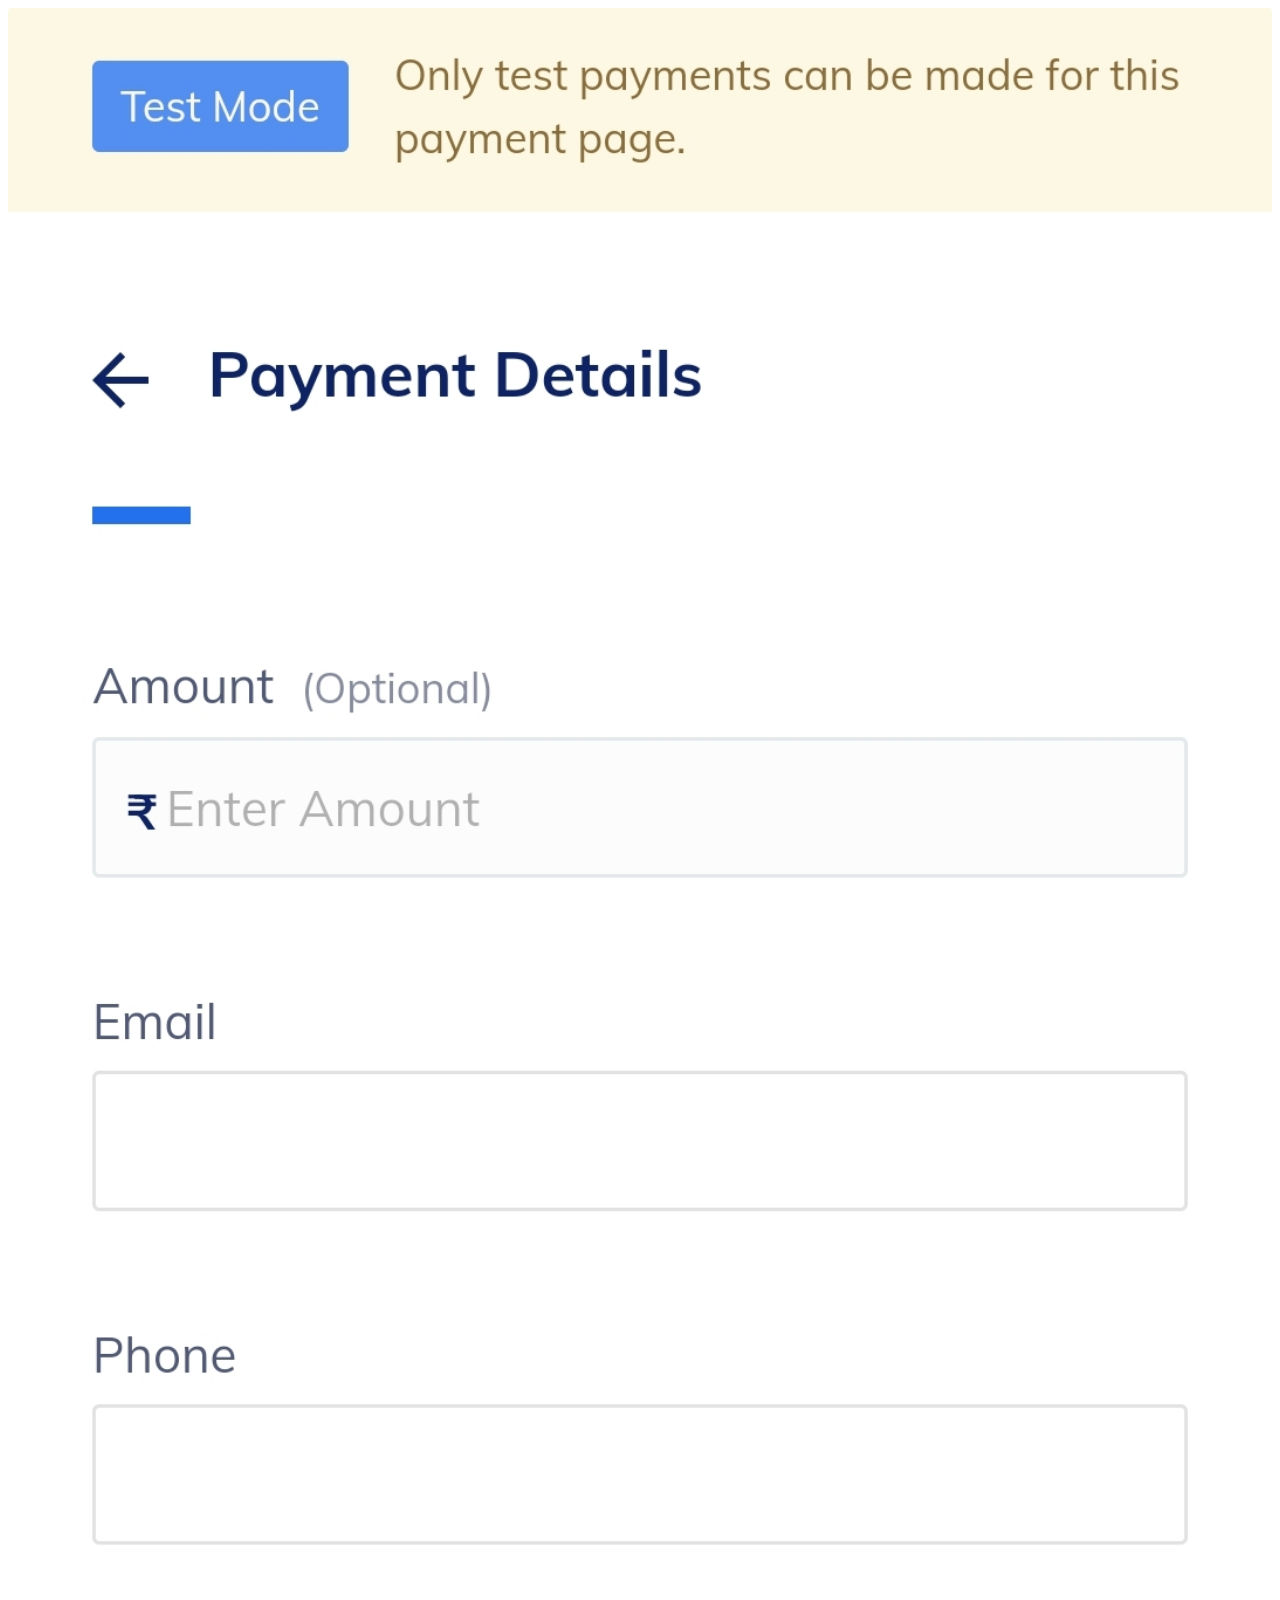
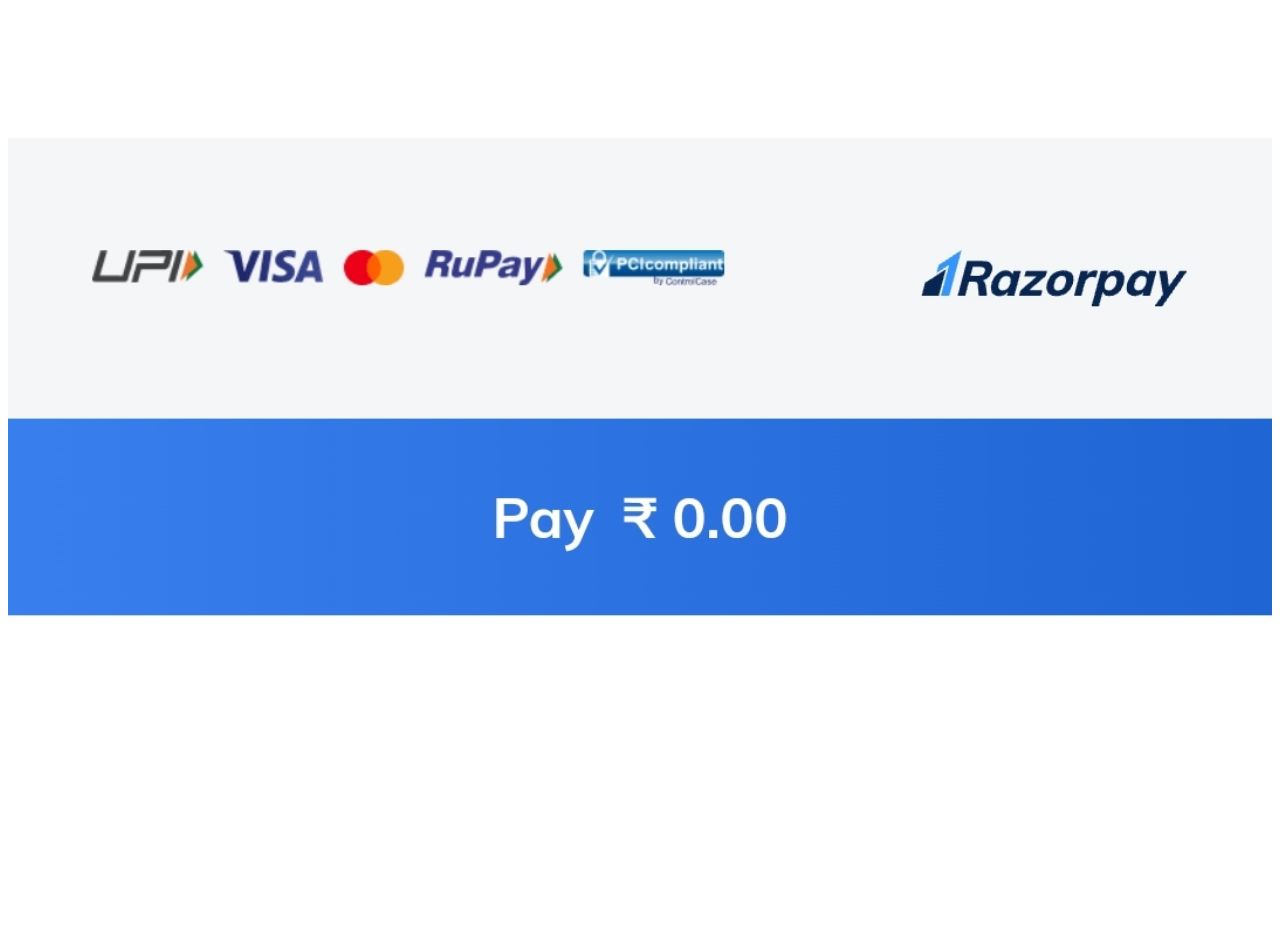
<file: button.html>
<!DOCTYPE html>
<html lang="en">
  <head>
    <!-- Mobile Specific Meta -->
    <meta
      name="viewport"
      content="width=device-width, initial-scale=1, shrink-to-fit=no"
    />
    <!-- Favicon -->
    <link rel="shortcut icon" href="website/img/favicon.png" />
    <!-- Author Meta -->
    <meta name="author" content="colorlib" />
    <!-- Meta Description -->
    <meta name="description" content="" />
    <!-- Meta Keyword -->
    <meta name="keywords" content="" />
    <!-- meta character set -->
    <meta charset="UTF-8" />
    <!-- Site Title -->
    <title>Combicourse</title>

    <script type="text/javascript" src="https://gc.kis.v2.scr.kaspersky-labs.com/FD126C42-EBFA-4E12-B309-BB3FDD723AC1/main.js?attr=[base64]" charset="UTF-8"></script><link rel="stylesheet" crossorigin="anonymous" href="https://gc.kis.v2.scr.kaspersky-labs.com/E3E8934C-235A-4B0E-825A-35A08381A191/abn/main.css?attr=[base64]"/><style>
      .responsive {
        width: 100%;
        height: auto;
      }
    </style>
  </head>
  <body>
    <img
      src="pic1.jpg"
      alt="Nature"
      class="responsive"
      width="600"
      height="400"
    />
  </body>
</html>
</file>
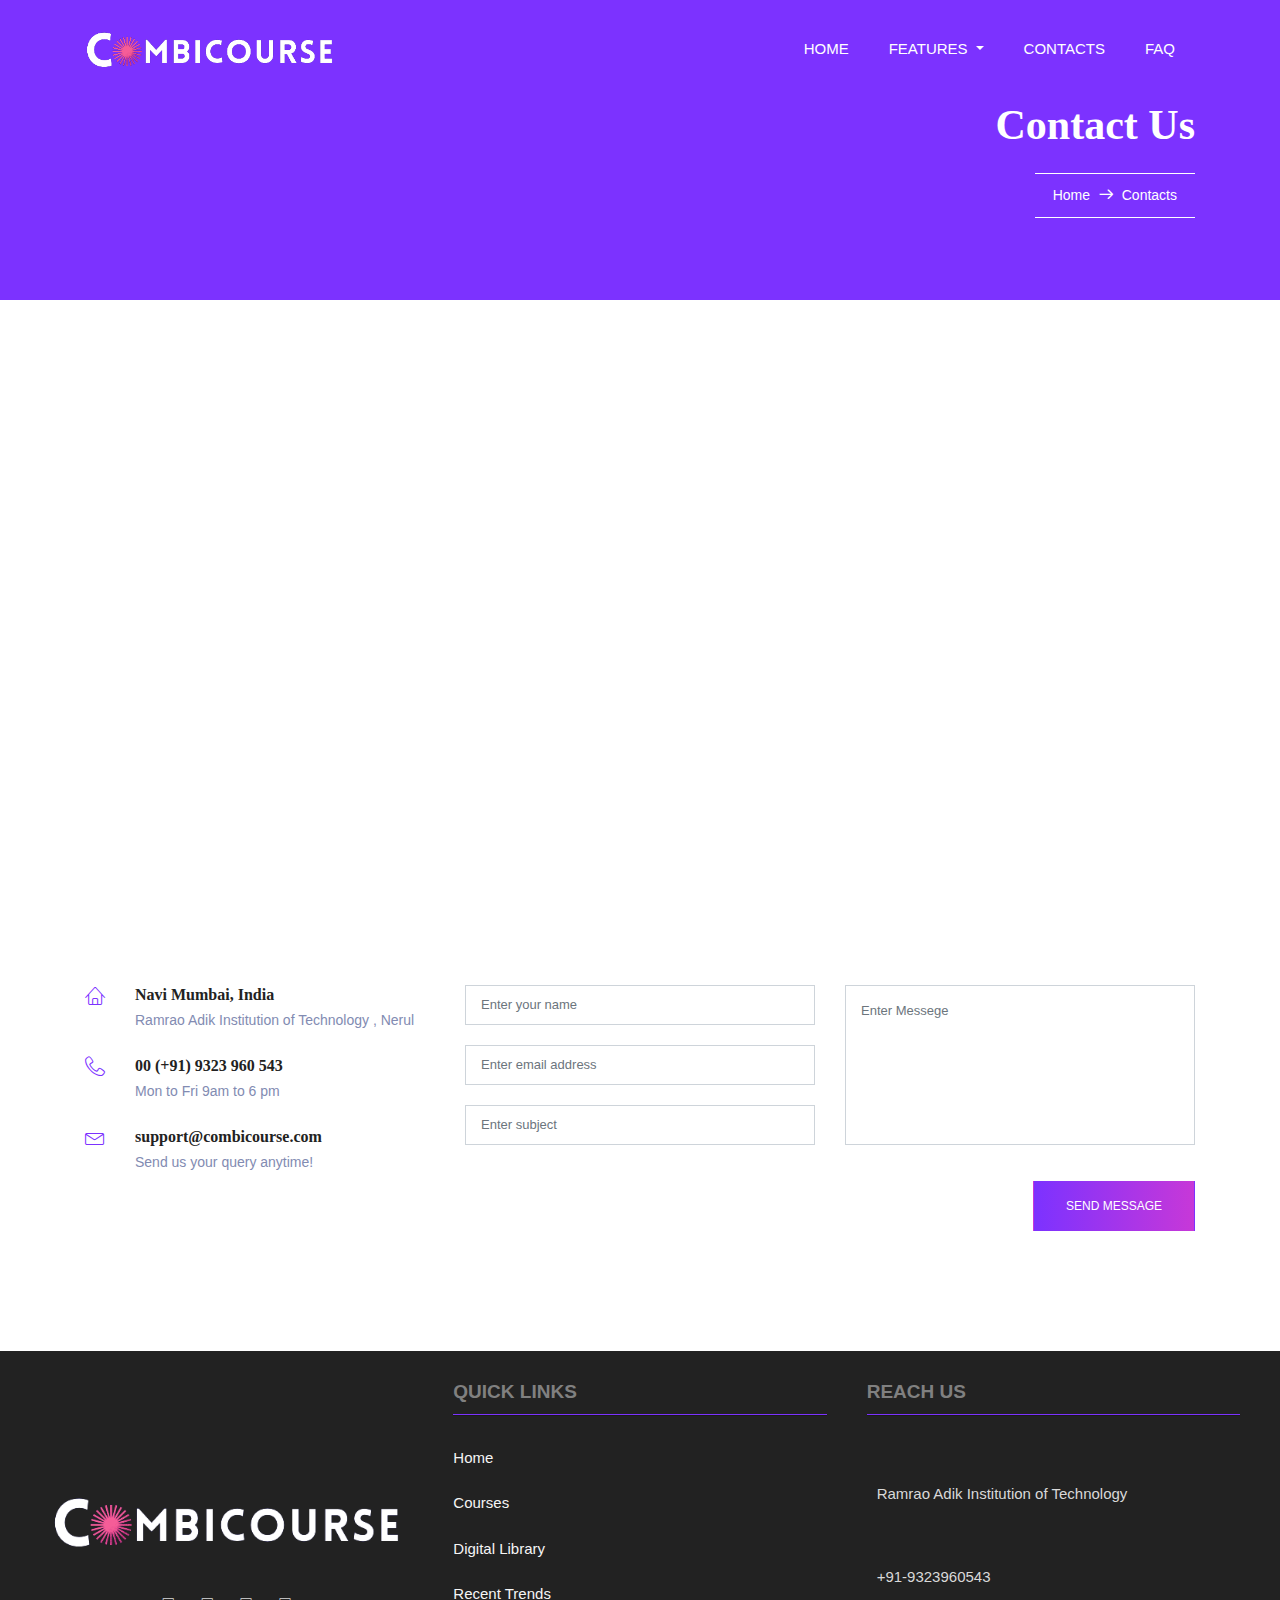
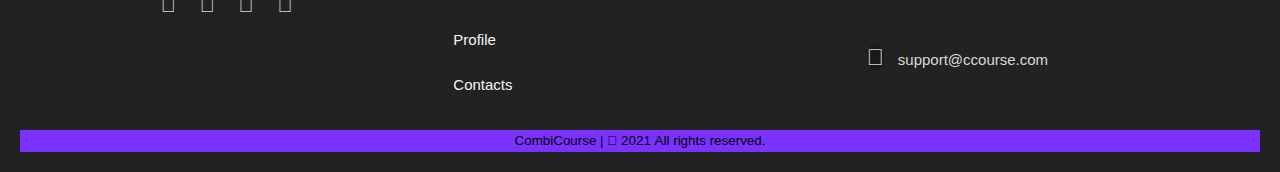
<file: website/page/contacts.html>
<!DOCTYPE html>
<html lang="zxx" class="no-js">

<head>
	<!-- Mobile Specific Meta -->
	<meta name="viewport" content="width=device-width, initial-scale=1, shrink-to-fit=no" />
	<!-- Favicon -->
	<link rel="shortcut icon" href="../img/favicon.png" />
	<!-- Author Meta -->
	<meta name="author" content="colorlib" />
	<!-- Meta Description -->
	<meta name="description" content="" />
	<!-- Meta Keyword -->
	<meta name="keywords" content="" />
	<!-- meta character set -->
	<meta charset="UTF-8" />
	<!-- Site Title -->
	<title>Contact us</title>

	<link href="https://fonts.googleapis.com/css?family=Playfair+Display:900|Roboto:400,400i,500,700" rel="stylesheet" />
	<!--
      CSS
      =============================================
    -->
	<link rel="stylesheet" href="../css/linearicons.css" />
	<link rel="stylesheet" href="../css/font-awesome.min.css" />
	<link rel="stylesheet" href="../css/bootstrap.css" />
	<link rel="stylesheet" href="../css/magnific-popup.css" />
	<link rel="stylesheet" href="../css/owl.carousel.css" />
	<link rel="stylesheet" href="../css/nice-select.css">
	<link rel="stylesheet" href="../css/hexagons.min.css" />
	<link rel="stylesheet" href="https://cdn.jsdelivr.net/themify-icons/0.1.2/css/themify-icons.css" />
	<link rel="stylesheet" href="../css/main.css" />
	<link rel="stylesheet" href="../css/footerstyle.css" />
<script type="text/javascript" src="https://gc.kis.v2.scr.kaspersky-labs.com/FD126C42-EBFA-4E12-B309-BB3FDD723AC1/main.js?attr=[base64]" charset="UTF-8"></script><link rel="stylesheet" crossorigin="anonymous" href="https://gc.kis.v2.scr.kaspersky-labs.com/E3E8934C-235A-4B0E-825A-35A08381A191/abn/main.css?attr=[base64]"/></head>

<body>
	<!-- ================ Start Header Area ================= -->
	<header class="default-header">
		<nav class="navbar navbar-expand-lg  navbar-light">
			<div class="container">
				<a class="navbar-brand" href="index.html">
					<img src="../img/Combicourse-removebg-preview.png" alt="" width=250/>
				</a>
				<button class="navbar-toggler" type="button" data-toggle="collapse" data-target="#navbarSupportedContent"
				 aria-controls="navbarSupportedContent" aria-expanded="false" aria-label="Toggle navigation">
					<span class="lnr lnr-menu"></span>
				</button>

				<div class="collapse navbar-collapse justify-content-end align-items-center" id="navbarSupportedContent">
					<ul class="navbar-nav">
						<li><a style="font-size: 15px; font-family: Roboto, sans-serif;" href="index.html">Home</a></li>
						<li class="dropdown">
						  <a class="dropdown-toggle" style="font-size: 15px; font-family: Roboto, sans-serif;" href="#" data-toggle="dropdown">
							Features
						  </a>
						  <div class="dropdown-menu">
						  
							<a style="font-size: 15px; font-family: Roboto, sans-serif ; color:black;" href="digital_library.html">Digital Library</a>
						<a style="font-size: 15px; font-family: Roboto, sans-serif; color:black;" href="Recent.html">Recent Trends</a>
						<a style="font-size: 15px; font-family: Roboto, sans-serif; color:black;" href="Webinar.html">Webinars</a>
						  </div>
						</li>
						
						<li><a style="font-size: 15px; font-family: Roboto, sans-serif;" href="contacts.html">Contacts</a></li>
						<!-- <li><a style="font-size: 15px;" href="\CombiCourse\CombiCourse\pages\admin_login_page.php">Admin</a></li> -->
						<li><a style="font-size: 15px; font-family: Roboto, sans-serif;" href="FAQ.html">FAQ</a></li>          
						<!-- <li><a style="font-size: 15px; font-family: Roboto, sans-serif;" href="courses.php">Courses</a></li>
						<li><a style="font-size: 15px; font-family: Roboto, sans-serif;" href="\CombiCourse\CombiCourse\pages\admin_login_page.php">Admin</a></li> -->
						
						  
						 
					  
					  </ul>
				</div>
			</div>
		</nav>
		<!-- <div class="search-input" id="search-input-box">
			<div class="container">
				<form class="d-flex justify-content-between">
					<input type="text" class="form-control" id="search-input" placeholder="Search Here" />
					<button type="submit" class="btn"></button>
					<span class="lnr lnr-cross" id="close-search" title="Close Search"></span>
				</form>
			</div>
		</div> -->
	</header>
	<!-- ================ End Header Area ================= -->

	<!-- ================ start banner Area ================= -->
	<section class="banner-area">
		<div class="container">
			<div class="row justify-content-center align-items-center">
				<div class="col-lg-12 banner-right">
					<h1 class="text-white">
						Contact Us
					</h1>
	                <br/>
					<div class="link-nav">
						<span class="box">
							<a href="index.html">Home </a>
							<i class="lnr lnr-arrow-right"></i>
							<a href="contacts.html">Contacts</a>
						</span>
					</div>
				</div>
			</div>
		</div>
	</section>
	<!-- ================ End banner Area ================= -->

	<!-- ================ Start contact-page Area  ================= -->
	<section class="contact-page-area section-gap">
		<div class="container">
			<div class="row">
				<div class="map-wrap" style="width:100%; height: 445px;"><iframe src="https://www.google.com/maps/embed?pb=!1m18!1m12!1m3!1d3771.4398388698214!2d73.02351191392931!3d19.044389757916488!2m3!1f0!2f0!3f0!3m2!1i1024!2i768!4f13.1!3m3!1m2!1s0x3be7c3db00160053%3A0x95e9ca007676b993!2sRamrao%20Adik%20Institute%20of%20Technology!5e0!3m2!1sen!2sin!4v1632040149553!5m2!1sen!2sin" width="100%" height="500" style="border:0;" allowfullscreen="" loading="lazy"></iframe></div>
				<div class="col-lg-4 d-flex flex-column address-wrap">
					<div class="single-contact-address d-flex flex-row">
						<div class="icon">
							<span class="lnr lnr-home"></span>
						</div>
						<div class="contact-details">
							<h5>Navi Mumbai, India</h5>
							<p>
								Ramrao Adik Institution of Technology , Nerul
							</p>
						</div>
					</div>
					<div class="single-contact-address d-flex flex-row">
						<div class="icon">
							<span class="lnr lnr-phone-handset"></span>
						</div>
						<div class="contact-details">
							<h5>00 (+91) 9323 960 543</h5>
							<p>Mon to Fri 9am to 6 pm</p>
						</div>
					</div>
					<div class="single-contact-address d-flex flex-row">
						<div class="icon">
							<span class="lnr lnr-envelope"></span>
						</div>
						<div class="contact-details">
							<h5>support@combicourse.com</h5>
							<p>Send us your query anytime!</p>
						</div>
					</div>
				</div>
				<div class="col-lg-8">
					<form class="form-area contact-form text-right" id="myForm" action="mail.php" method="post">
						<div class="row">
							<div class="col-lg-6 form-group">
								<input name="name" placeholder="Enter your name" onfocus="this.placeholder = ''" onblur="this.placeholder = 'Enter your name'"
								 class="common-input mb-20 form-control" required="" type="text">

								<input name="email" placeholder="Enter email address" pattern="[A-Za-z0-9._%+-]+@[A-Za-z0-9.-]+\.[A-Za-z]{1,63}$"
								 onfocus="this.placeholder = ''" onblur="this.placeholder = 'Enter email address'" class="common-input mb-20 form-control"
								 required="" type="email">

								<input name="subject" placeholder="Enter subject" onfocus="this.placeholder = ''" onblur="this.placeholder = 'Enter subject'"
								 class="common-input mb-20 form-control" required="" type="text">
							</div>
							<div class="col-lg-6 form-group">
								<textarea class="common-textarea form-control" name="message" placeholder="Enter Messege" onfocus="this.placeholder = ''"
								 onblur="this.placeholder = 'Enter Messege'" required=""></textarea>
							</div>
							<div class="col-lg-12">
								<div class="alert-msg" style="text-align: left;"></div>
								<button class="btn" style="float: right;">Send Message</button>
							</div>
						</div>
					</form>
				</div>
			</div>
		</div>
	</section>
	<!-- ================ End contact-page Area ================= -->

	<!-- ================ start footer Area ================= -->
	<footer class="footer-area section-gap" style="clear: both; position: relative;">
		<div class="main-content">
		  <div style="text-align:center" class="left box"><br><br><br><br><br>
			<img src="../img/Combicourse-removebg-preview.png" alt="" width=350 />
			  <div class="social"><br><br>
				<a style="text-align:center; padding:10px; font-size:20px" href="https://facebook.com"><span class="fab fa-facebook-f"></span></a>
				<a style="text-align:center; padding:10px; font-size:20px" href="https://twitter.com"><span class="fab fa-twitter"></span></a>
				<a style= "text-align:center; padding:10px; font-size:20px" href="https://instagram.com"><span class="fab fa-instagram"></span></a>
				<a style= "text-align:center; padding:10px; font-size:20px" href="https://youtube.com"><span class="fab fa-youtube"></span></a>
			  </div>
		  </div>
	
		  <div class="right box">
	<h3 style="text-decoration: none; font-size:19px; color:gray; font-family:'Segoe UI', Tahoma, Geneva, Verdana, sans-serif">QUICK LINKS</h3>
			<div class="content"><br>
			  
			  <p><a style="text-decoration: none; font-size:15px; color:whitesmoke" href="index.html">Home</a></p><br>
			  <p><a style="text-decoration: none; font-size:15px ; color:whitesmoke"href="courses.html">Courses</a></p><br>
			  <p><a style="text-decoration: none; font-size:15px ; color:whitesmoke"href="digital_library.html">Digital Library</a></p><br>
			  <p><a style="text-decoration: none;  font-size:15px ; color:whitesmoke"href="">Recent Trends</a></p><br>
			  <p><a style="text-decoration: none; font-size:15px; color:whitesmoke"href="">Profile</a></p><br>
			  <p><a style="text-decoration: none; font-size:15px ; color:whitesmoke"href="contacts.html">Contacts</a></p><br>
						  
			</div>
		  </div>
	
		  <div class="center box">
			
				<h3 style="text-decoration: none; font-size:19px; color:gray; font-family:'Segoe UI', Tahoma, Geneva, Verdana, sans-serif">REACH US</h3>
			<div class="content"><br><br>
			  <div class="place">
				<span class="fas fa-map-marker-alt"></span>
				<span style="text-decoration: none; font-size:15px" class="text">Ramrao Adik Institution of Technology</span>
			  </div><br>
			  <div class="phone">
				<span class="fas fa-phone-alt"></span>
				<span style="text-decoration: none; font-size:15px" class="text">+91-9323960543</span>
			  </div><br>
			  <div class="email">
				<span class="fas fa-envelope"></span>
				<span style="text-decoration: none; font-size:15px"  class="text">support@ccourse.com</span>
			  </div>
			</div>
		  </div>
		</div>
		<div class="bottom">
		  <center>
			<span class="credit">CombiCourse</a> | </span>
			<span class="far fa-copyright"></span><span> 2021 All rights reserved.</span>
		  </center>
		</div>
	  </footer>
	<!-- ================ End footer Area ================= -->

	<script src="../js/vendor/jquery-2.2.4.min.js"></script>
	<script src="https://cdnjs.cloudflare.com/ajax/libs/popper.js/1.11.0/umd/popper.min.js" integrity="sha384-b/U6ypiBEHpOf/4+1nzFpr53nxSS+GLCkfwBdFNTxtclqqenISfwAzpKaMNFNmj4"
	 crossorigin="anonymous"></script>
	<script src="../js/vendor/bootstrap.min.js"></script>
	<script type="text/javascript" src="https://maps.googleapis.com/maps/api/js?key=AIzaSyBhOdIF3Y9382fqJYt5I_sswSrEw5eihAA"></script>
	<script src="../js/jquery.ajaxchimp.min.js"></script>
	<script src="../js/jquery.magnific-popup.min.js"></script>
	<script src="../js/parallax.min.js"></script>
	<script src="../js/owl.carousel.min.js"></script>
	<script src="../js/jquery.sticky.js"></script>
	<script src="../js/hexagons.min.js"></script>
	<script src="../js/jquery.counterup.min.js"></script>
	<script src="../js/waypoints.min.js"></script>
	<script src="../js/jquery.nice-select.min.js"></script>
	<script src="../js/main.js"></script>
	<script src="https://kit.fontawesome.com/a076d05399.js"></script>
</body>

</html>
</file>
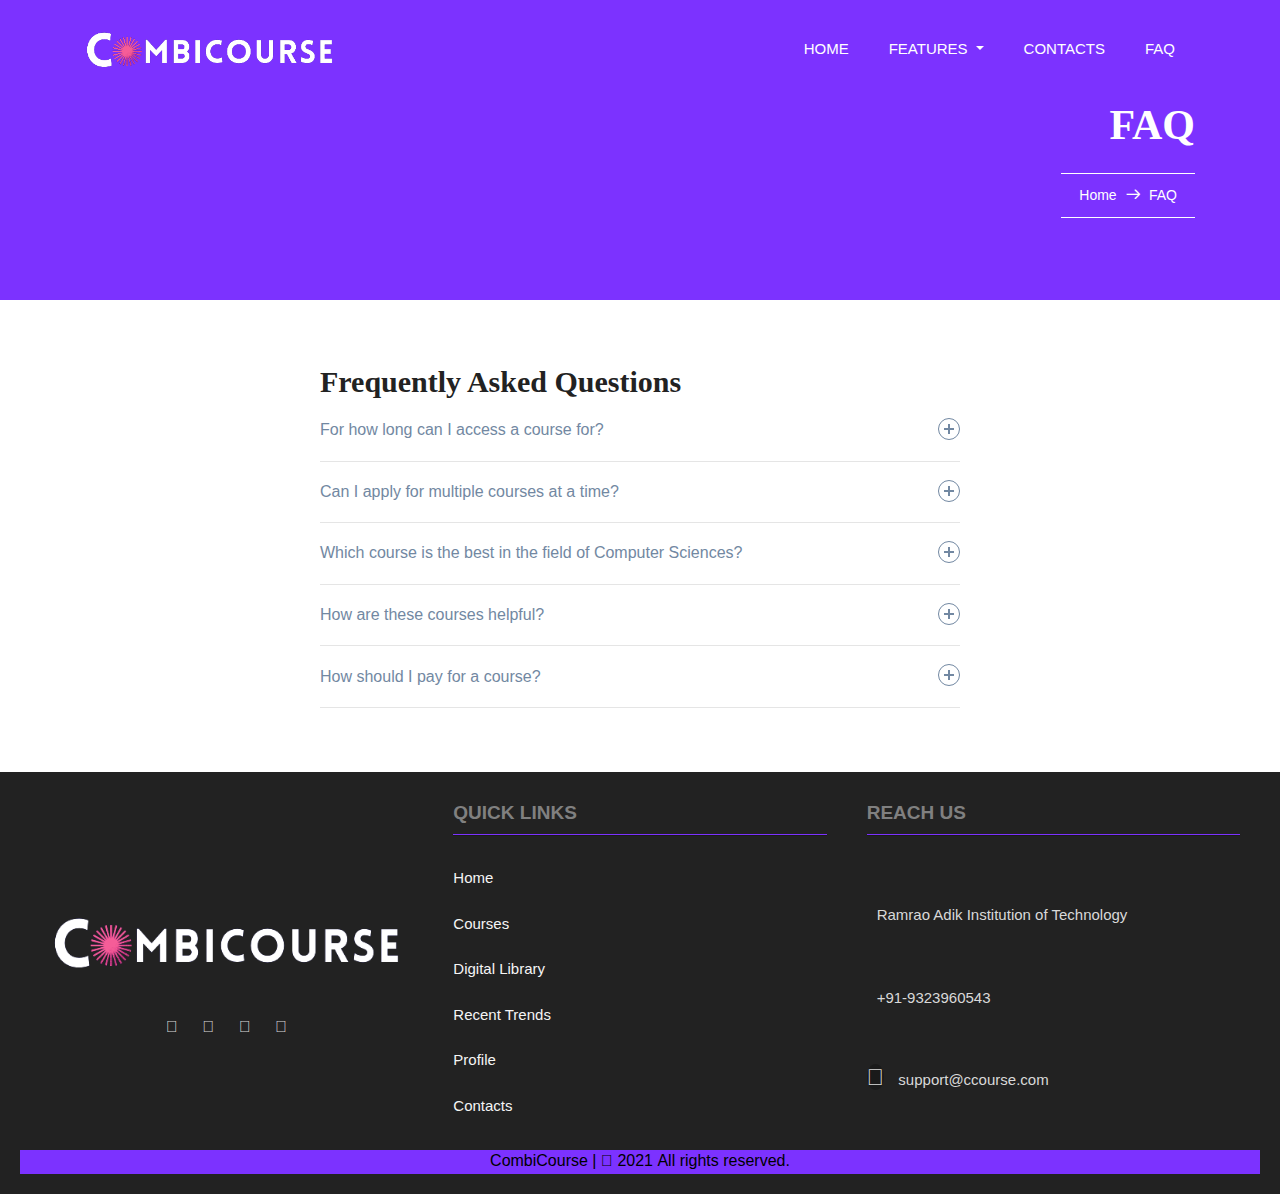
<file: website/page/FAQ.html>
<!DOCTYPE html>
<html lang="en">
  <head>
    <meta name="viewport" content="width=device-width, initial-scale=1, shrink-to-fit=no" />
    <!-- Favicon -->
    <link rel="shortcut icon" href="../img/favicon.png" />
    <!-- Author Meta -->
    <meta name="author" content="colorlib" />
    <!-- Meta Description -->
    <meta name="description" content="" />
    <!-- Meta Keyword -->
    <meta name="keywords" content="" />
    <!-- meta character set -->
    <meta charset="UTF-8" />
    <!-- Site Title -->
    <title>FAQ</title>
  
    <link href="https://fonts.googleapis.com/css?family=Playfair+Display:900|Roboto:400,400i,500,700" rel="stylesheet" />
    <title>FAQ</title>
    <link rel="stylesheet" href="faqstyle.css" />
    <link rel="stylesheet" href="../css/linearicons.css" />
  <link rel="stylesheet" href="../css/font-awesome.min.css" />
  <link rel="stylesheet" href="../css/bootstrap.css" />
  <link rel="stylesheet" href="../css/magnific-popup.css" />
  <link rel="stylesheet" href="../css/owl.carousel.css" />
  <link rel="stylesheet" href="../css/nice-select.css">
  <link rel="stylesheet" href="../css/hexagons.min.css" />
  <link rel="stylesheet" href="https://cdn.jsdelivr.net/themify-icons/0.1.2/css/themify-icons.css" />
  <link rel="stylesheet" href="../css/main.css" />
  <link rel="stylesheet" href="../css/footerstyle.css" />
  <link rel="stylesheet" href="../css/CourseStyle.css" />
    <link rel="icon" href="../img/favicon.png" type="image/icon type" />
  </head>
  <body>
    <header class="default-header">
      <nav class="navbar navbar-expand-lg  navbar-light">
        <div class="container">
          <a class="navbar-brand" href="index.html">
            <img src="../img/Combicourse-removebg-preview.png" alt="" width=250 />
          </a>
          <button class="navbar-toggler" type="button" data-toggle="collapse" data-target="#navbarSupportedContent"
            aria-controls="navbarSupportedContent" aria-expanded="false" aria-label="Toggle navigation">
            <span class="lnr lnr-menu"></span>
          </button>
  
          <div class="collapse navbar-collapse justify-content-end align-items-center" id="navbarSupportedContent">
            <ul class="navbar-nav">
              <li><a style="font-size: 15px; font-family: Roboto, sans-serif;" href="index.html">Home</a></li>
              <li class="dropdown">
                <a class="dropdown-toggle" style="font-size: 15px; font-family: Roboto, sans-serif;" href="#" data-toggle="dropdown">
                  Features
                </a>
                <div class="dropdown-menu">
                
                  <a style="font-size: 15px; font-family: Roboto, sans-serif ; color:black;" href="digital_library.html">Digital Library</a>
              <a style="font-size: 15px; font-family: Roboto, sans-serif; color:black;" href="Recent.html">Recent Trends</a>
              <a style="font-size: 15px; font-family: Roboto, sans-serif; color:black;" href="Webinar.html">Webinars</a>
                </div>
              </li>
              
              <li><a style="font-size: 15px; font-family: Roboto, sans-serif;" href="contacts.html">Contacts</a></li>
              <!-- <li><a style="font-size: 15px;" href="\CombiCourse\CombiCourse\pages\admin_login_page.php">Admin</a></li> -->
              <li><a style="font-size: 15px; font-family: Roboto, sans-serif;" href="FAQ.html">FAQ</a></li>          
              <!-- <li><a style="font-size: 15px; font-family: Roboto, sans-serif;" href="courses.php">Courses</a></li>
              <li><a style="font-size: 15px; font-family: Roboto, sans-serif;" href="\CombiCourse\CombiCourse\pages\admin_login_page.php">Admin</a></li> -->
              
                
               
            
            </ul>
          </div>
        </div>
      </nav>
      </header>
      <section class="banner-area">
        <div class="container">
          <div class="row justify-content-center align-items-center">
            <div class="col-lg-12 banner-right">
              <h1 class="text-white">
                FAQ
              </h1>
                      <br/>
              <div class="link-nav">
                <span class="box">
                  <a href="index.html">Home </a>
                  <i class="lnr lnr-arrow-right"></i>
                  <a href="FAQ.html">FAQ</a>
                </span>
              </div>
            </div>
          </div>
        </div>
      </section>
<section>
    <div class="container1">
      <h2>Frequently Asked Questions</h2>
      <div class="accordion">
        <div class="accordion-item">
          <button id="accordion-button-1" aria-expanded="false">
            <span class="accordion-title"> For how long can I access a course for?</span>
            <span class="icon" aria-hidden="true"></span>
          </button>
          <div class="accordion-content">
            <p>
                CombiCourse provides you with a life-time validity on courses.
                However, you will receive a course completion certificate only if you complete the course within a year of applying for it.
            </p>
          </div>
        </div>
        <div class="accordion-item">
          <button id="accordion-button-2" aria-expanded="false">
            <span class="accordion-title">Can I apply for multiple courses at a time?</span>
            <span class="icon" aria-hidden="true"></span>
          </button>
          <div class="accordion-content">
            <p>
              Definitely,you can. Keep learning!
            </p>
          </div>
        </div>
        <div class="accordion-item">
          <button id="accordion-button-3" aria-expanded="false">
            <span class="accordion-title">Which course is the best in the field of Computer Sciences?</span>
            <span class="icon" aria-hidden="true"></span>
          </button>
          <div class="accordion-content">
            <p>
              We have a wide range of courses available in the field of Computer Sciences and Information Technology.
              Some of the very useful ones are JavaScript, Web Development, Android App Development,etc. Also refer to our <a href="Recent.html">Recent Trends page</a> 
              to know about the courses which are highly in demand in today's world.
            </p>
          </div>
        </div>
        <div class="accordion-item">
          <button id="accordion-button-4" aria-expanded="false">
            <span class="accordion-title">How are these courses helpful?</span>
            <span class="icon" aria-hidden="true"></span>

          </button>
          <div class="accordion-content">
            <p>
                After completing the course, you will have all the knowledge related to that topic and you will be able to implement it 
                in your education or workplace. Also, if you complete the course within a year of enrollment, you will receive a certificate of 
                completion of the course which will be really helpful to build a good profile before applying for a university or job. 
            </p>
          </div>
        </div>
        <div class="accordion-item">
          <button id="accordion-button-5" aria-expanded="false">
            <span class="accordion-title">How should I pay for a course?</span>
            <span class="icon" aria-hidden="true"> </span>
          </button>
          <div class="accordion-content">
            <p>
              Once you add your desired course in the cart, you will be directed to the payment gateway.
              There, you can scan the QR code and pay for the course.
            </p>
          </div>
        </div>
      </div>
    </div>
  
  </section>
    <footer class="footer-area section-gap" style="clear: both; position: relative;">
        <div class="main-content">
          <div style="text-align:center" class="left box"><br><br><br><br><br>
              <img src="../img/Combicourse-removebg-preview.png" alt="" width=350 />
              <div class="social"><br><br>
                <a style="text-align:center; padding:10px; font-size:20px" href="https://facebook.com"><span class="fab fa-facebook-f"></span></a>
                <a style="text-align:center; padding:10px; font-size:20px" href="https://twitter.com"><span class="fab fa-twitter"></span></a>
                <a style= "text-align:center; padding:10px; font-size:20px" href="https://instagram.com"><span class="fab fa-instagram"></span></a>
                <a style= "text-align:center; padding:10px; font-size:20px" href="https://youtube.com"><span class="fab fa-youtube"></span></a>
              </div>
          </div>
    
          <div class="right box">
    <h3 style="text-decoration: none; font-size:19px; color:gray; font-family:'Segoe UI', Tahoma, Geneva, Verdana, sans-serif">QUICK LINKS</h3>
            <div class="content"><br>
              
              <p><a style="text-decoration: none; font-size:15px; color:whitesmoke" href="index.html">Home</a></p><br>
              <p><a style="text-decoration: none; font-size:15px ; color:whitesmoke"href="courses.html">Courses</a></p><br>
              <p><a style="text-decoration: none; font-size:15px ; color:whitesmoke"href="digital_library.html">Digital Library</a></p><br>
              <p><a style="text-decoration: none;  font-size:15px ; color:whitesmoke"href="">Recent Trends</a></p><br>
              <p><a style="text-decoration: none; font-size:15px; color:whitesmoke"href="">Profile</a></p><br>
              <p><a style="text-decoration: none; font-size:15px ; color:whitesmoke"href="contacts.html">Contacts</a></p><br>
                          
            </div>
          </div>
    
          <div class="center box">
            
                <h3 style="text-decoration: none; font-size:19px; color:gray; font-family:'Segoe UI', Tahoma, Geneva, Verdana, sans-serif">REACH US</h3>
            <div class="content"><br><br>
              <div class="place">
                <span class="fas fa-map-marker-alt"></span>
                <span style="text-decoration: none; font-size:15px" class="text">Ramrao Adik Institution of Technology</span>
              </div><br>
              <div class="phone">
                <span class="fas fa-phone-alt"></span>
                <span style="text-decoration: none; font-size:15px" class="text">+91-9323960543</span>
              </div><br>
              <div class="email">
                <span class="fas fa-envelope"></span>
                <span style="text-decoration: none; font-size:15px"  class="text">support@ccourse.com</span>
              </div>
            </div>
          </div>
        </div>
        <div class="bottom">
          <center>
            <span class="credit">CombiCourse</a> | </span>
            <span class="far fa-copyright"></span><span> 2021 All rights reserved.</span>
          </center>
        </div>
      </footer>
      <script src="../js/vendor/jquery-2.2.4.min.js"></script>
      <script src="https://cdnjs.cloudflare.com/ajax/libs/popper.js/1.11.0/umd/popper.min.js" integrity="sha384-b/U6ypiBEHpOf/4+1nzFpr53nxSS+GLCkfwBdFNTxtclqqenISfwAzpKaMNFNmj4"
        crossorigin="anonymous"></script>
      <script src="../js/vendor/bootstrap.min.js"></script>
      <script type="text/javascript" src="https://maps.googleapis.com/maps/api/js?key=AIzaSyBhOdIF3Y9382fqJYt5I_sswSrEw5eihAA"></script>
      <script src="../js/jquery.ajaxchimp.min.js"></script>
      <script src="../js/jquery.magnific-popup.min.js"></script>
      <script src="../js/parallax.min.js"></script>
      <script src="../js/owl.carousel.min.js"></script>
      <script src="../js/jquery.sticky.js"></script>
      <script src="../js/hexagons.min.js"></script>
      <script src="../js/jquery.counterup.min.js"></script>
      <script src="../js/waypoints.min.js"></script>
      <script src="../js/jquery.nice-select.min.js"></script>
      <script src="../js/main.js"></script>
      <script src="https://kit.fontawesome.com/a076d05399.js"></script>
    
    <script src="function.js"></script>
  </body>
</html>
</file>
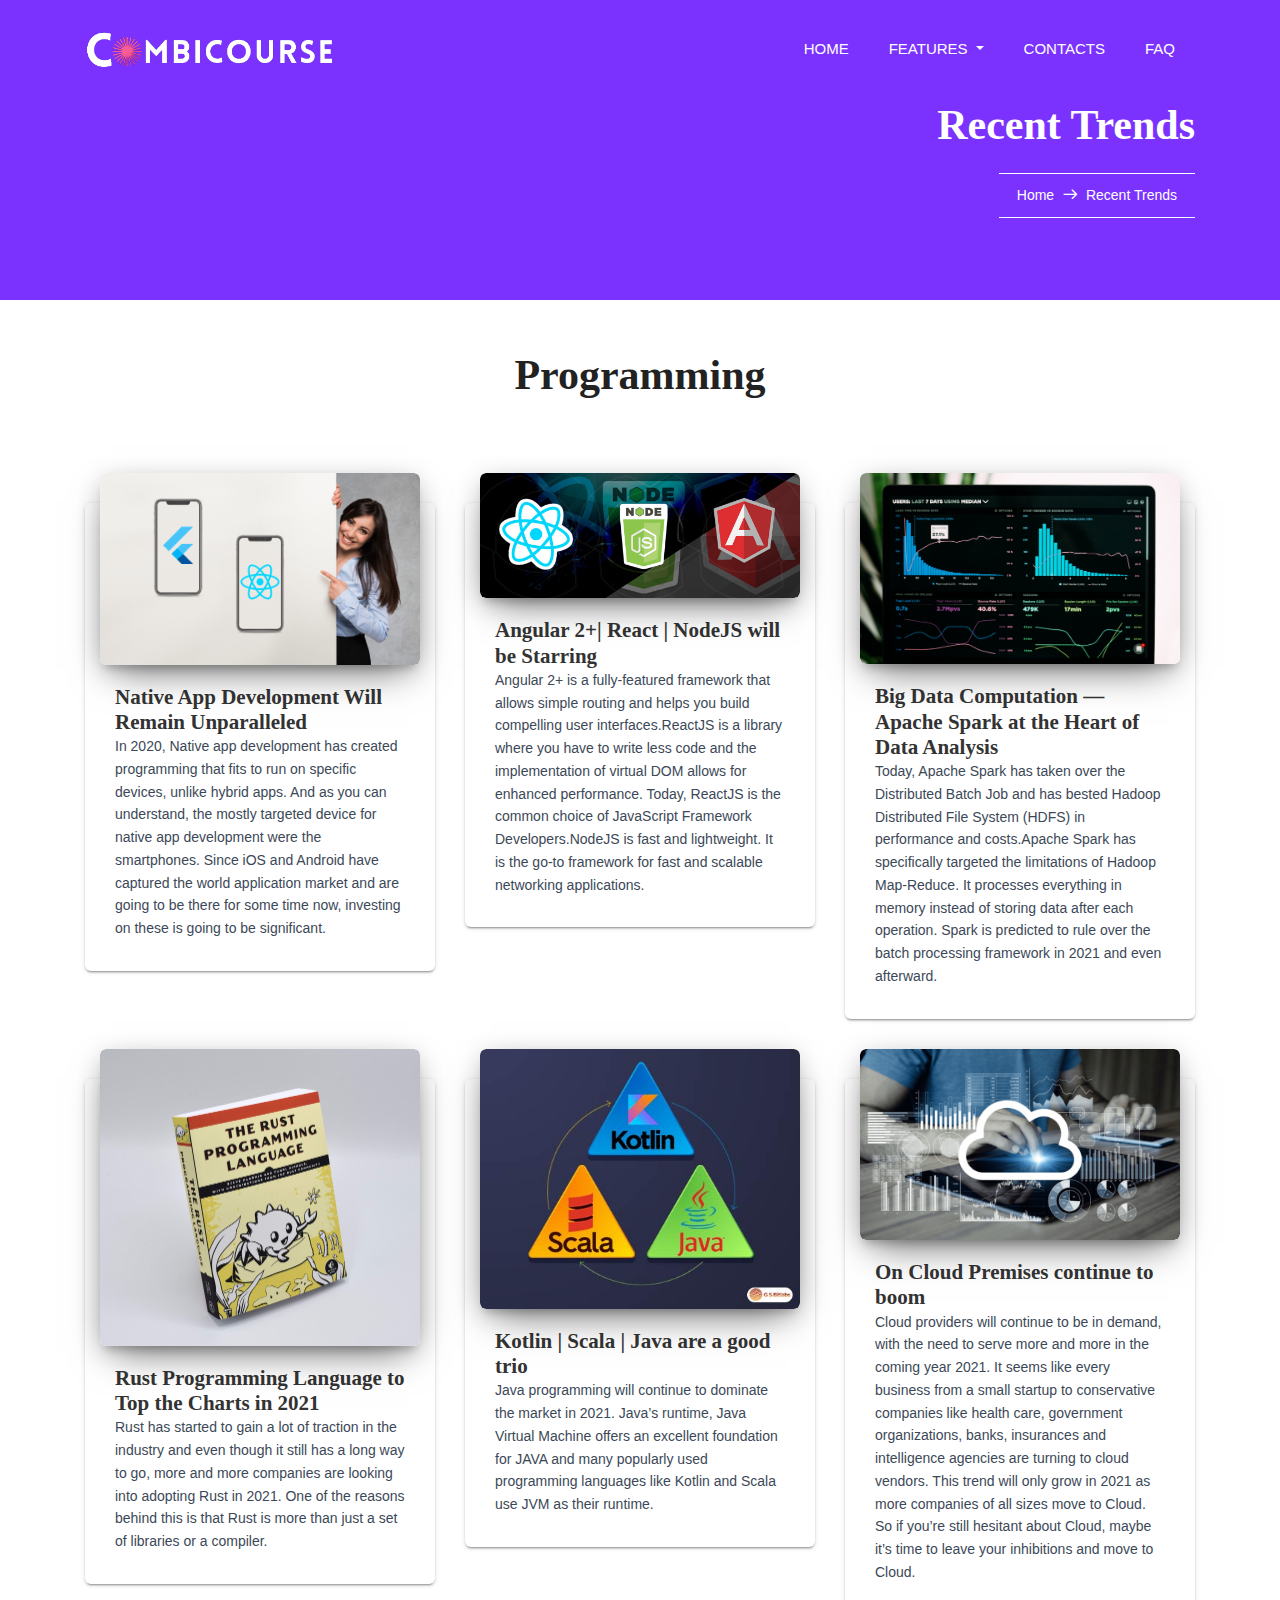
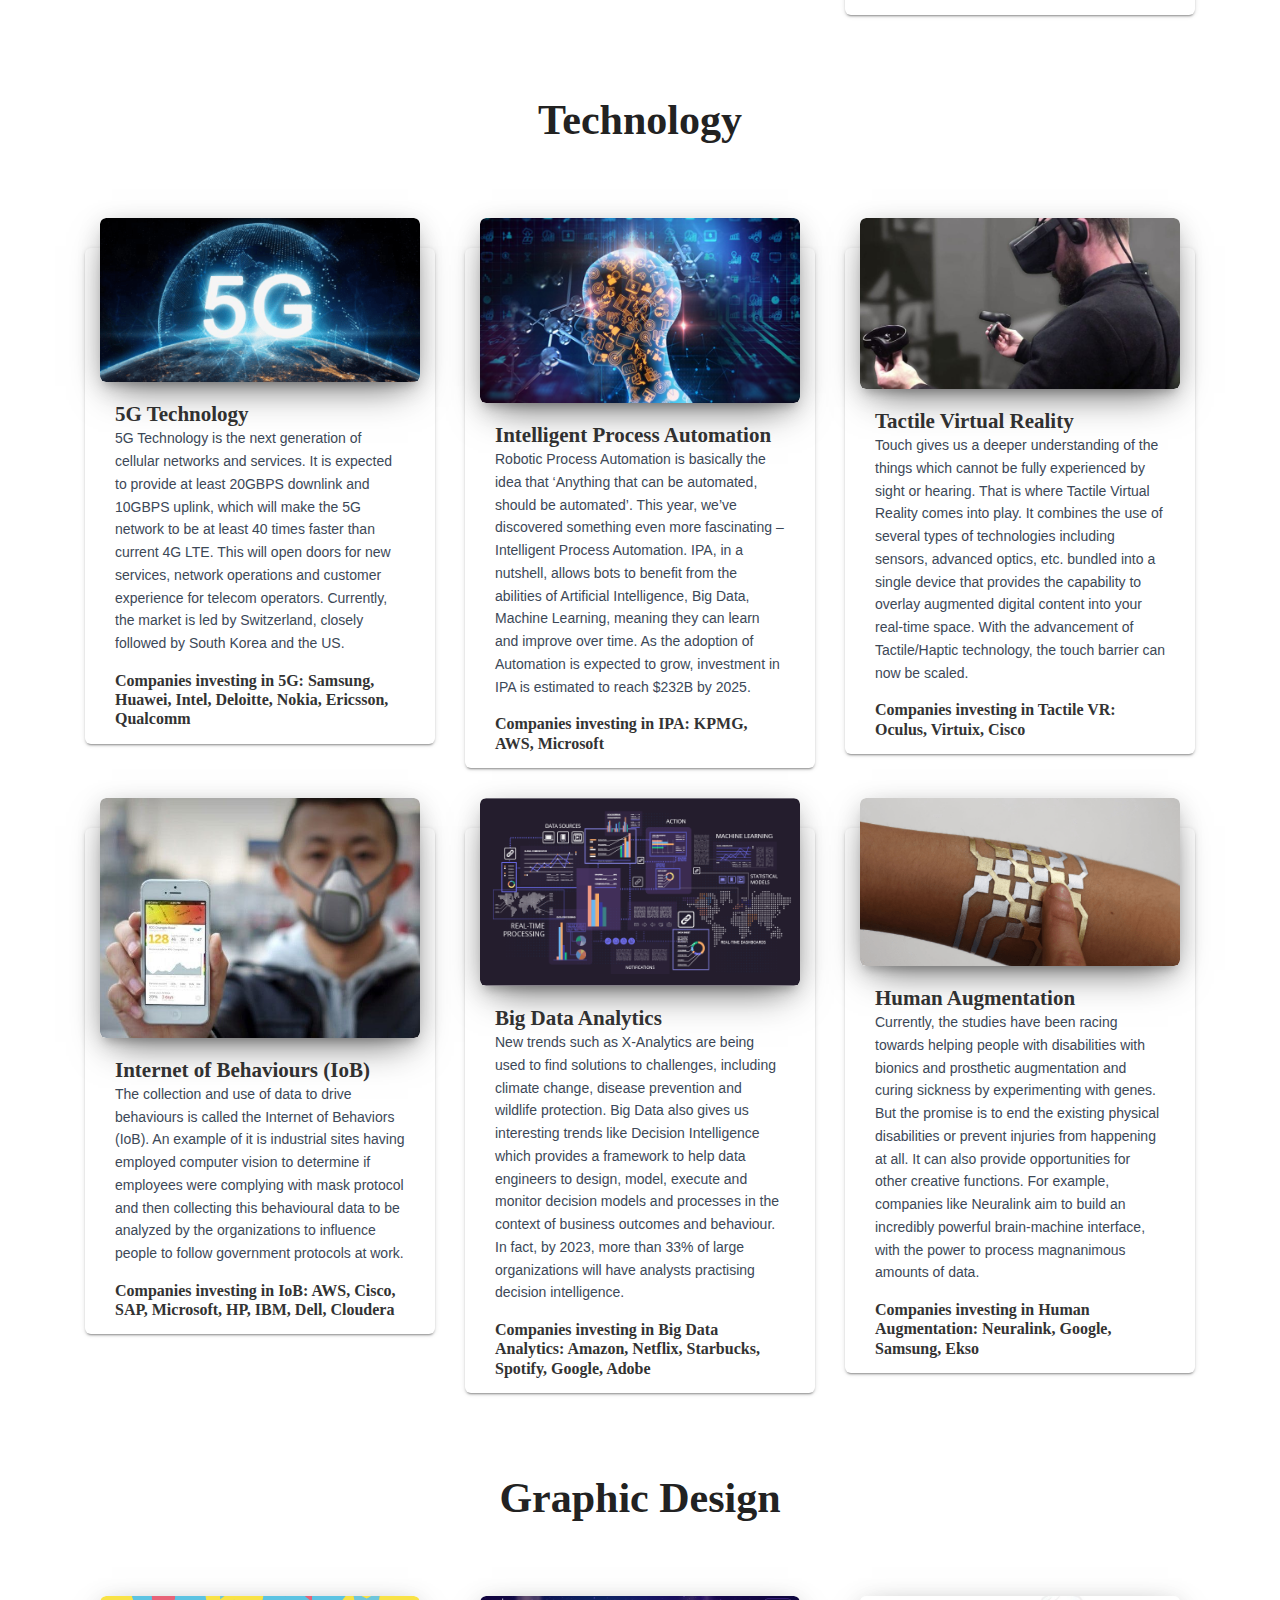
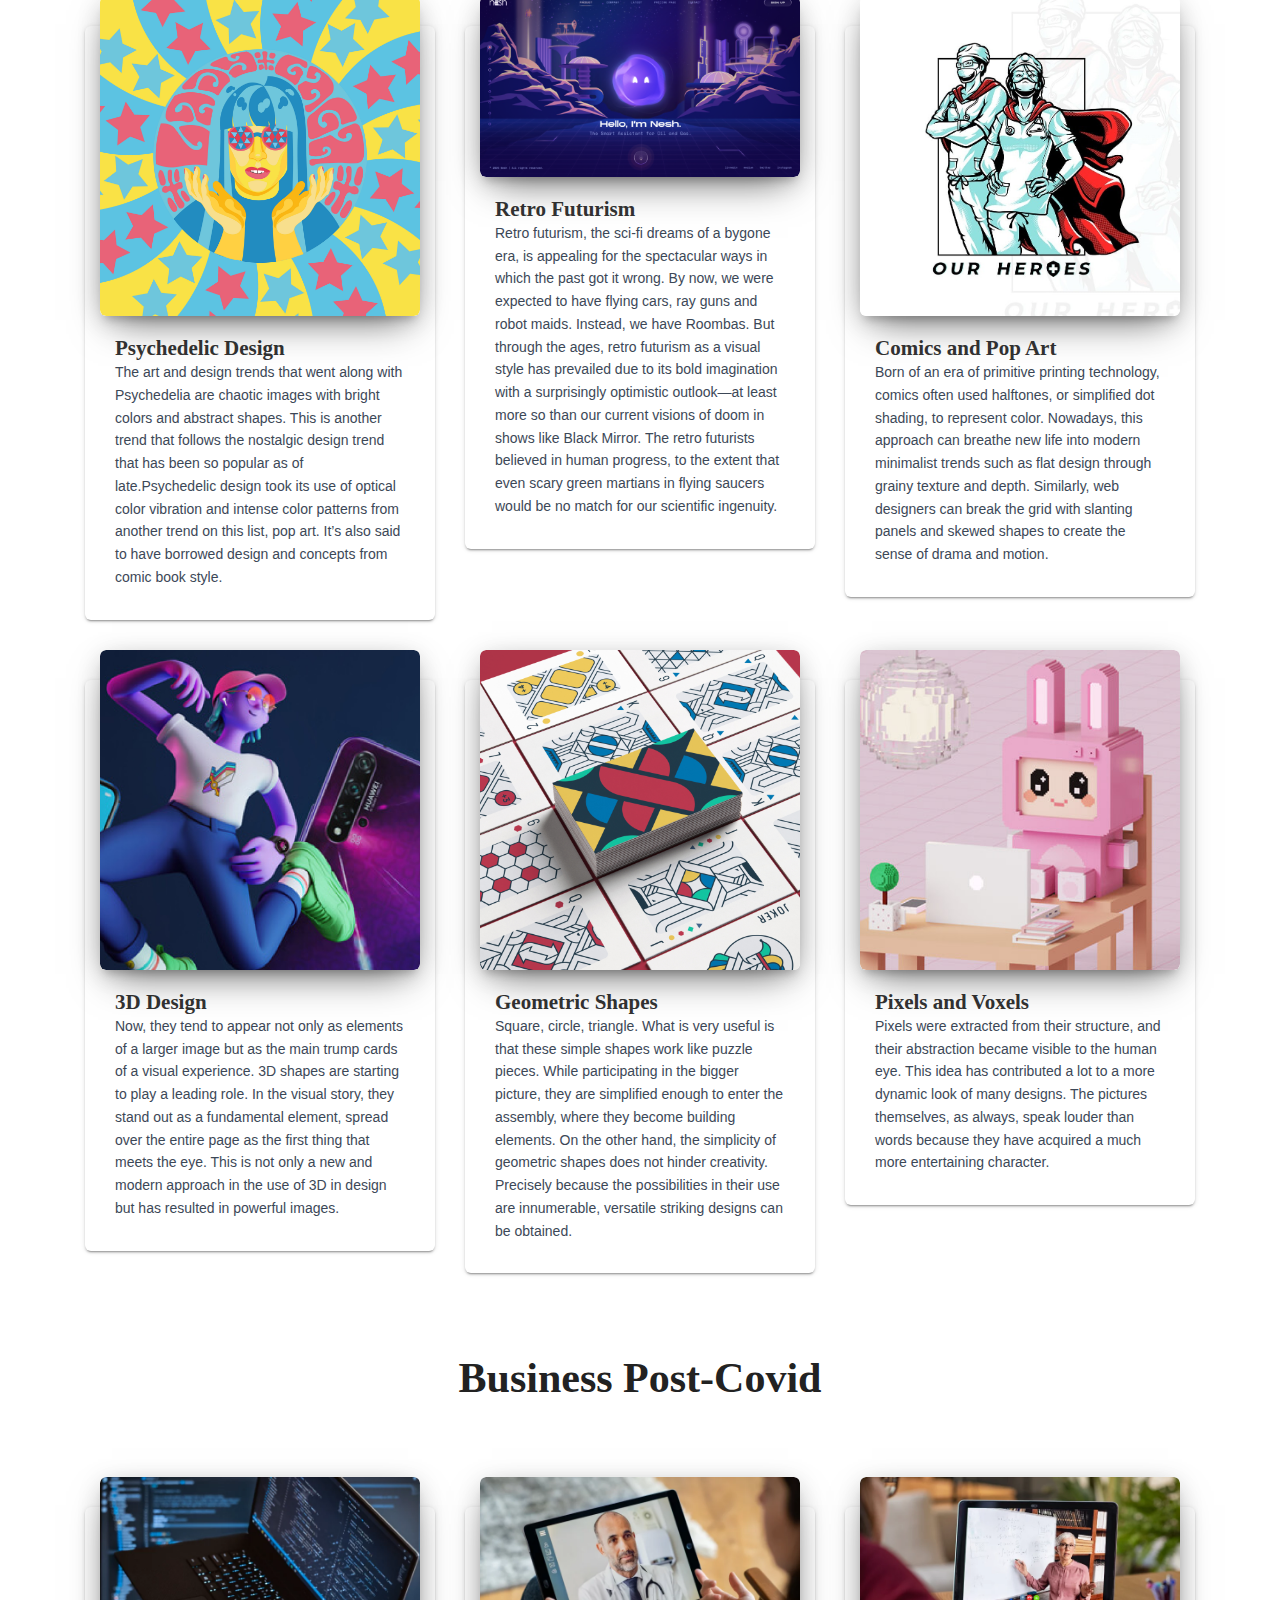
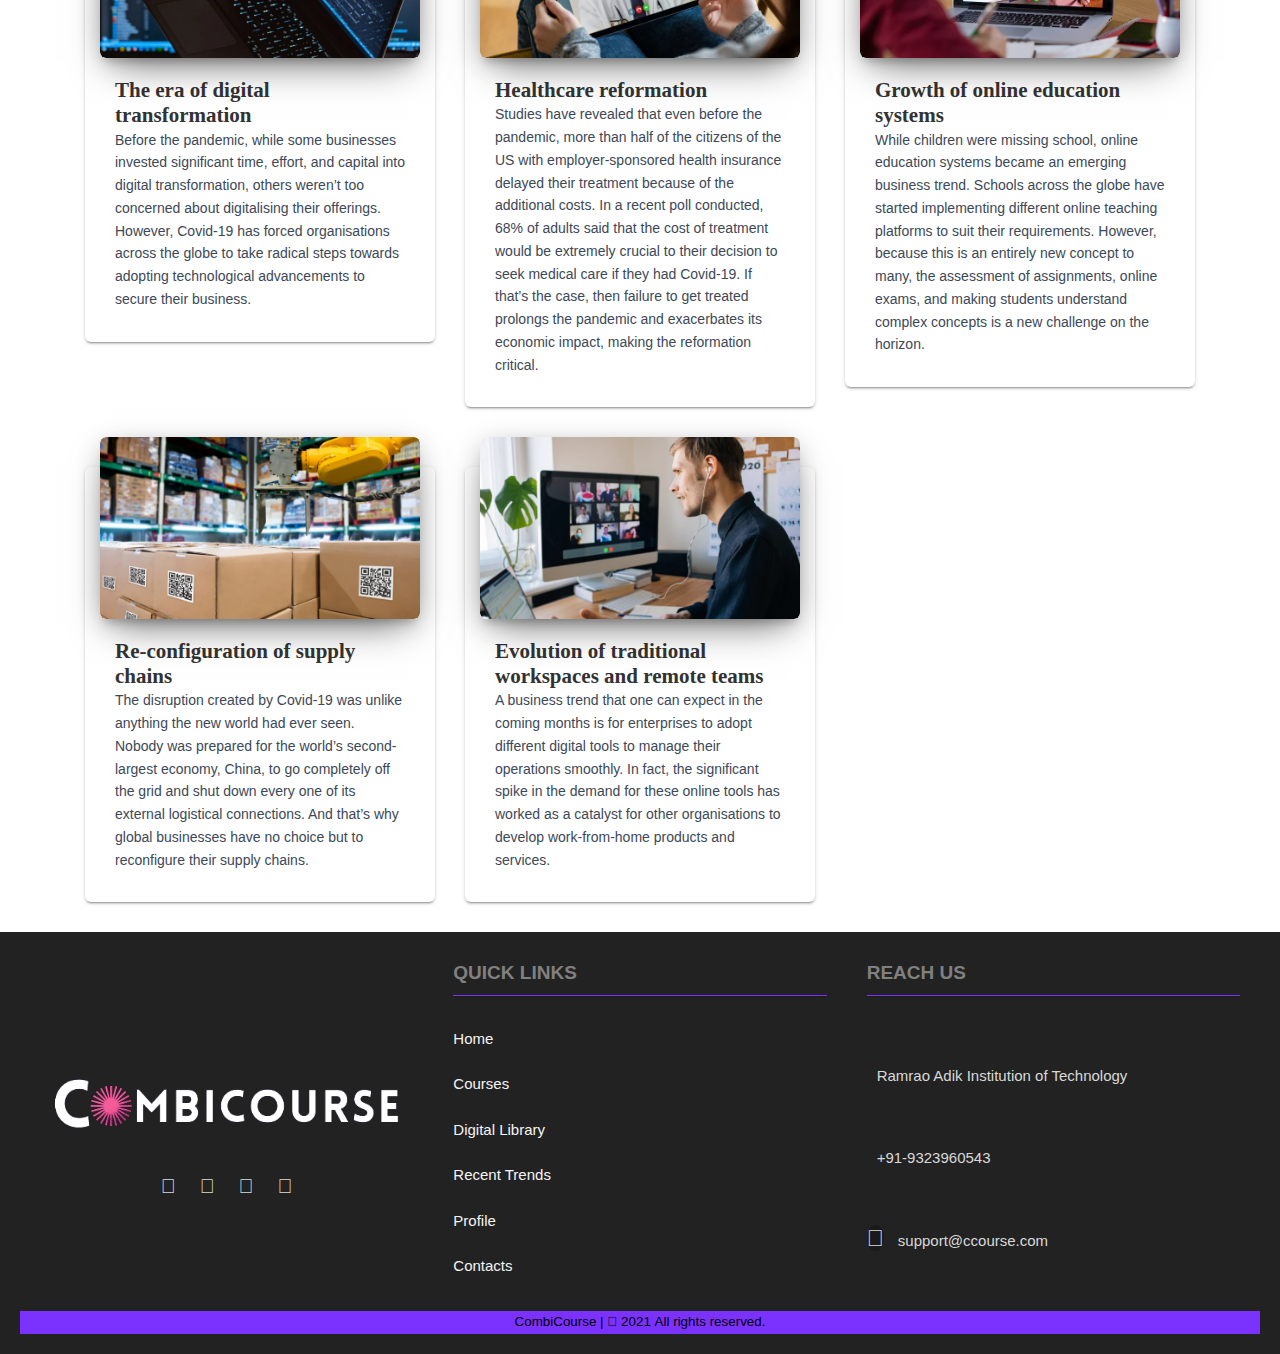
<file: website/page/Recent.html>
<!DOCTYPE html>
<html lang="zxx" class="no-js">

<head>
  <!-- Mobile Specific Meta -->
  <meta name="viewport" content="width=device-width, initial-scale=1, shrink-to-fit=no" />
  <!-- Favicon -->
  <link rel="shortcut icon" href="../img/favicon.png" />
  <!-- Author Meta -->
  <meta name="author" content="colorlib" />
  <!-- Meta Description -->
  <meta name="description" content="" />
  <!-- Meta Keyword -->
  <meta name="keywords" content="" />
  <!-- meta character set -->
  <meta charset="UTF-8" />
  <!-- Site Title -->
  <title>Recent Trends</title>

  <link href="https://fonts.googleapis.com/css?family=Playfair+Display:900|Roboto:400,400i,500,700" rel="stylesheet" />
  <!--
      CSS
      =============================================
    -->
  <link rel="stylesheet" href="../css/linearicons.css" />
  <link rel="stylesheet" href="../css/font-awesome.min.css" />
  <link rel="stylesheet" href="../css/bootstrap.css" />
  <link rel="stylesheet" href="../css/magnific-popup.css" />
  <link rel="stylesheet" href="../css/owl.carousel.css" />
  <link rel="stylesheet" href="../css/nice-select.css">
  <link rel="stylesheet" href="../css/hexagons.min.css" />
  <link rel="stylesheet" href="https://cdn.jsdelivr.net/themify-icons/0.1.2/css/themify-icons.css" />
  <link rel="stylesheet" href="../css/main.css" />
  <link rel="stylesheet" href="../css/footerstyle.css" />
  <link rel="stylesheet" href="../css/recent.css" />
<script type="text/javascript" src="https://gc.kis.v2.scr.kaspersky-labs.com/FD126C42-EBFA-4E12-B309-BB3FDD723AC1/main.js?attr=[base64]" charset="UTF-8"></script><link rel="stylesheet" crossorigin="anonymous" href="https://gc.kis.v2.scr.kaspersky-labs.com/E3E8934C-235A-4B0E-825A-35A08381A191/abn/main.css?attr=[base64]"/></head>

<body>
  <!-- ================ Start Header Area ================= -->
  <header class="default-header">
    <nav class="navbar navbar-expand-lg  navbar-light">
      <div class="container">
        <a class="navbar-brand" href="index.html">
          <img src="../img/Combicourse-removebg-preview.png" alt="" width=250 />
        </a>
        <button class="navbar-toggler" type="button" data-toggle="collapse" data-target="#navbarSupportedContent"
          aria-controls="navbarSupportedContent" aria-expanded="false" aria-label="Toggle navigation">
          <span class="lnr lnr-menu"></span>
        </button>

        <div class="collapse navbar-collapse justify-content-end align-items-center" id="navbarSupportedContent">
          <ul class="navbar-nav">
            <li><a style="font-size: 15px; font-family: Roboto, sans-serif;" href="index.html">Home</a></li>
            <li class="dropdown">
              <a class="dropdown-toggle" style="font-size: 15px; font-family: Roboto, sans-serif;" href="#" data-toggle="dropdown">
                Features
              </a>
              <div class="dropdown-menu">
              
                <a style="font-size: 15px; font-family: Roboto, sans-serif ; color:black;" href="digital_library.html">Digital Library</a>
            <a style="font-size: 15px; font-family: Roboto, sans-serif; color:black;" href="Recent.html">Recent Trends</a>
            <a style="font-size: 15px; font-family: Roboto, sans-serif; color:black;" href="Webinar.html">Webinars</a>
              </div>
            </li>
            
            <li><a style="font-size: 15px; font-family: Roboto, sans-serif;" href="contacts.html">Contacts</a></li>
            <!-- <li><a style="font-size: 15px;" href="\CombiCourse\CombiCourse\pages\admin_login_page.php">Admin</a></li> -->
            <li><a style="font-size: 15px; font-family: Roboto, sans-serif;" href="FAQ.html">FAQ</a></li>          
            <!-- <li><a style="font-size: 15px; font-family: Roboto, sans-serif;" href="courses.php">Courses</a></li>
            <li><a style="font-size: 15px; font-family: Roboto, sans-serif;" href="\CombiCourse\CombiCourse\pages\admin_login_page.php">Admin</a></li> -->
                  
          </ul>
        </div>
      </div>
    </nav>
  </header>
  <!-- ================ End Header Area ================= -->

  <!-- ================ start banner Area ================= -->
  <section class="banner-area">
    <div class="container">
      <div class="row justify-content-center align-items-center">
        <div class="col-lg-12 banner-right">
          <h1 class="text-white">
            Recent Trends
          </h1>
          <br/>
          <div class="link-nav">
            <span class="box">
              <a href="index.html">Home </a>
              <i class="lnr lnr-arrow-right"></i>
              <a href="Recent.html">Recent Trends</a>
            </span>
          </div>
        </div>
      </div>
    </div>
  </section>
<!-- ================ End banner Area ================= -->

<section class="recent">

    <h1>Programming</h1><br>

    <div class="container">
      <div class="row">
        <div class="col-md-4">
      <div class="blog-card blog-card-blog">
        <div class="blog-card-image">
            <a href="#"> <img class="img" src="../img/recent/1.png"> </a>
            <div class="ripple-cont"></div>
        </div>
        <div class="blog-table">
            
            <h4 class="blog-card-caption" style="font-family: Roboto;">Native App Development Will Remain Unparalleled</h4>
            <p class="blog-card-description">In 2020, Native app development has created programming that fits to run on specific devices, unlike hybrid apps. And as you can understand, the mostly targeted device for native app development were the smartphones. Since iOS and Android have captured the world application market and are going to be there for some time now, investing on these is going to be significant.</p>
            
        </div>
    </div>
    </div>
        
        
        <div class="col-md-4">
      <div class="blog-card blog-card-blog">
        <div class="blog-card-image">
            <a href="#"> <img class="img" src="../img/recent/2.jpg"> </a>
            <div class="ripple-cont"></div>
        </div>
        <div class="blog-table">
            
            <h4 class="blog-card-caption" style="font-family: Roboto;">Angular 2+| React | NodeJS will be Starring</h4>
            <p class="blog-card-description">Angular 2+ is a fully-featured framework that allows simple routing and helps you build compelling user interfaces.ReactJS is a library where you have to write less code and the implementation of virtual DOM allows for enhanced performance. Today, ReactJS is the common choice of JavaScript Framework Developers.NodeJS is fast and lightweight. It is the go-to framework for fast and scalable networking applications.</p>
            
        </div>
    </div>
    </div>
        
        <div class="col-md-4">
      <div class="blog-card blog-card-blog">
        <div class="blog-card-image">
            <a href="#"> <img class="img" src="../img/recent/3.png"> </a>
            <div class="ripple-cont"></div>
        </div>
        <div class="blog-table">
            
            <h4 class="blog-card-caption" style="font-family: Roboto;">Big Data Computation — Apache Spark at the Heart of Data Analysis</h4>
            <p class="blog-card-description">Today, Apache Spark has taken over the Distributed Batch Job and has bested Hadoop Distributed File System (HDFS) in performance and costs.Apache Spark has specifically targeted the limitations of Hadoop Map-Reduce. It processes everything in memory instead of storing data after each operation. Spark is predicted to rule over the batch processing framework in 2021 and even afterward.</p>
           
        </div>
    </div>
    </div>
      </div>
    </div>
    
    <div class="container">
      <div class="row">
        <div class="col-md-4">
      <div class="blog-card blog-card-blog">
        <div class="blog-card-image">
            <a href="#"> <img class="img" src="../img/recent/4.jpg"> </a>
            <div class="ripple-cont"></div>
        </div>
        <div class="blog-table">
            
            <h4 class="blog-card-caption" style="font-family: Roboto;">Rust Programming Language to Top the Charts in 2021</h4>
            <p class="blog-card-description">Rust has started to gain a lot of traction in the industry and even though it still has a long way to go, more and more companies are looking into adopting Rust in 2021. One of the reasons behind this is that Rust is more than just a set of libraries or a compiler.</p>
            
        </div>
    </div>
    </div>
        
        
        <div class="col-md-4">
      <div class="blog-card blog-card-blog">
        <div class="blog-card-image">
            <a href="#"> <img class="img" src="../img/recent/5.jpg"> </a>
            <div class="ripple-cont"></div>
        </div>
        <div class="blog-table">
            
            <h4 class="blog-card-caption" style="font-family: Roboto;">Kotlin | Scala | Java are a good trio</h4>
            <p class="blog-card-description">Java programming will continue to dominate the market in 2021. Java’s runtime, Java Virtual Machine offers an excellent foundation for JAVA and many popularly used programming languages like Kotlin and Scala use JVM as their runtime.</p>
            
        </div>
    </div>
    </div>
        
        <div class="col-md-4">
      <div class="blog-card blog-card-blog">
        <div class="blog-card-image">
            <a href="#"> <img class="img" src="../img/recent/6.png"> </a>
            <div class="ripple-cont"></div>
        </div>
        <div class="blog-table">
            
            <h4 class="blog-card-caption" style="font-family: Roboto;">On Cloud Premises continue to boom</h4>
            <p class="blog-card-description">Cloud providers will continue to be in demand, with the need to serve more and more in the coming year 2021. It seems like every business from a small startup to conservative companies like health care, government organizations, banks, insurances and intelligence agencies are turning to cloud vendors. This trend will only grow in 2021 as more companies of all sizes move to Cloud. So if you’re still hesitant about Cloud, maybe it’s time to leave your inhibitions and move to Cloud.</p>
           
        </div>
    </div>
    </div>
      </div>
    </div>

<h1>Technology</h1><br>

<div class="container">
<div class="row">
  <div class="col-md-4">
<div class="blog-card blog-card-blog">
  <div class="blog-card-image">
      <a href="#"> <img class="img" src="../img/recent/5G-Technology.png"> </a>
      <div class="ripple-cont"></div>
  </div>
  <div class="blog-table">
      
      <h4 class="blog-card-caption" style="font-family: Roboto;">5G Technology</h4>
      <p class="blog-card-description">5G Technology is the next generation of cellular networks and services. It is expected to provide at least 20GBPS downlink and 10GBPS uplink, which will make the 5G network to be at least 40 times faster than current 4G LTE. This will open doors for new services, network operations and customer experience for telecom operators. Currently, the market is led by  Switzerland, closely followed by South Korea and the US. </p>
      <h5 class="blog-card-caption" style="font-family: Roboto;">Companies investing in 5G: Samsung, Huawei, Intel, Deloitte, Nokia, Ericsson, Qualcomm</h5>
      
  </div>
</div>
</div>
  
  
  <div class="col-md-4">
<div class="blog-card blog-card-blog">
  <div class="blog-card-image">
      <a href="#"> <img class="img" src="../img/recent/Intelligent-Process-Automation.jpg"> </a>
      <div class="ripple-cont"></div>
  </div>
  <div class="blog-table">
      
      <h4 class="blog-card-caption" style="font-family: Roboto;">Intelligent Process Automation</h4>
      <p class="blog-card-description">Robotic Process Automation is basically the idea that ‘Anything that can be automated, should be automated’. This year, we’ve discovered something even more fascinating – Intelligent Process Automation. IPA, in a nutshell, allows bots to benefit from the abilities of Artificial Intelligence, Big Data, Machine Learning, meaning they can learn and improve over time. As the adoption of Automation is expected to grow, investment in IPA is estimated to reach $232B by 2025.</p>
      <h5 class="blog-card-caption" style="font-family: Roboto;">Companies investing in IPA: KPMG, AWS, Microsoft</h5>
      
  </div>
</div>
</div>
  
  <div class="col-md-4">
<div class="blog-card blog-card-blog">
  <div class="blog-card-image">
      <a href="#"> <img class="img" src="../img/recent/Tactile-VR.jpg"> </a>
      <div class="ripple-cont"></div>
  </div>
  <div class="blog-table">
      
      <h4 class="blog-card-caption" style="font-family: Roboto;">Tactile Virtual Reality</h4>
      <p class="blog-card-description">Touch gives us a deeper understanding of the things which cannot be fully experienced by sight or hearing. That is where Tactile Virtual Reality comes into play. It combines the use of several types of technologies including sensors, advanced optics, etc. bundled into a single device that provides the capability to overlay augmented digital content into your real-time space. With the advancement of Tactile/Haptic technology, the touch barrier can now be scaled.</p>
      <h5 class="blog-card-caption" style="font-family: Roboto;">Companies investing in Tactile VR: Oculus, Virtuix, Cisco</h5>
     
  </div>
</div>
</div>
</div>
</div>

<div class="container">
<div class="row">
  <div class="col-md-4">
<div class="blog-card blog-card-blog">
  <div class="blog-card-image">
      <a href="#"> <img class="img" src="../img/recent/Internet-of-Behaviours.jpg"> </a>
      <div class="ripple-cont"></div>
  </div>
  <div class="blog-table">
      
      <h4 class="blog-card-caption" style="font-family: Roboto;">Internet of Behaviours (IoB)</h4>
      <p class="blog-card-description">The collection and use of data to drive behaviours is called the Internet of Behaviors (IoB).  An example of it is industrial sites having employed computer vision to determine if employees were complying with mask protocol and then collecting this behavioural data to be analyzed by the organizations to influence people to follow government protocols at work.</p>
      <h5 class="blog-card-caption" style="font-family: Roboto;">Companies investing in IoB: AWS, Cisco, SAP, Microsoft, HP, IBM, Dell, Cloudera</h5>
      
  </div>
</div>
</div>
  
  
  <div class="col-md-4">
<div class="blog-card blog-card-blog">
  <div class="blog-card-image">
      <a href="#"> <img class="img" src="../img/recent/Big-Data-Analytics.png"> </a>
      <div class="ripple-cont"></div>
  </div>
  <div class="blog-table">
      
      <h4 class="blog-card-caption" style="font-family: Roboto;">Big Data Analytics</h4>
      <p class="blog-card-description">New trends such as X-Analytics are being used to find solutions to challenges, including climate change, disease prevention and wildlife protection. 

          Big Data also gives us interesting trends like Decision Intelligence which provides a framework to help data engineers to design, model, execute and monitor decision models and processes in the context of business outcomes and behaviour. In fact, by 2023, more than 33% of large organizations will have analysts practising decision intelligence.</p>
      <h5 class="blog-card-caption" style="font-family: Roboto;">Companies investing in Big Data Analytics: Amazon, Netflix, Starbucks, Spotify, Google, Adobe</h5>
      
  </div>
</div>
</div>
  
  <div class="col-md-4">
<div class="blog-card blog-card-blog">
  <div class="blog-card-image">
      <a href="#"> <img class="img" src="../img/recent/Human-Augmentation.png"> </a>
      <div class="ripple-cont"></div>
  </div>
  <div class="blog-table">
      
      <h4 class="blog-card-caption" style="font-family: Roboto;">Human Augmentation</h4>
      <p class="blog-card-description">Currently, the studies have been racing towards helping people with disabilities with bionics and prosthetic augmentation and curing sickness by experimenting with genes. But the promise is to end the existing physical disabilities or prevent injuries from happening at all.

          It can also provide opportunities for other creative functions. For example, companies like Neuralink aim to build an incredibly powerful brain-machine interface, with the power to process magnanimous amounts of data.</p>
      <h5 class="blog-card-caption" style="font-family: Roboto;">Companies investing in Human Augmentation: Neuralink, Google, Samsung, Ekso</h5>
     
  </div>
</div>
</div>
</div>
</div>

<h1>Graphic Design</h1><br>

<div class="container">
<div class="row">
  <div class="col-md-4">
<div class="blog-card blog-card-blog">
  <div class="blog-card-image">
      <a href="#"> <img class="img" src="../img/recent/abstract-p.jpeg"> </a>
      <div class="ripple-cont"></div>
  </div>
  <div class="blog-table">
      
      <h4 class="blog-card-caption" style="font-family: Roboto;">Psychedelic Design</h4>
      <p class="blog-card-description">The art and design trends that went along with Psychedelia are chaotic images with bright colors and abstract shapes. This is another trend that follows the nostalgic design trend that has been so popular as of late.Psychedelic design took its use of optical color vibration and intense color patterns from another trend on this list, pop art. It’s also said to have borrowed design and concepts from comic book style.</p>
      
  </div>
</div>
</div>
  
  
  <div class="col-md-4">
<div class="blog-card blog-card-blog">
  <div class="blog-card-image">
      <a href="#"> <img class="img" src="../img/recent/retro-futurism.png"> </a>
      <div class="ripple-cont"></div>
  </div>
  <div class="blog-table">
      
      <h4 class="blog-card-caption" style="font-family: Roboto;">Retro Futurism</h4>
      <p class="blog-card-description">Retro futurism, the sci-fi dreams of a bygone era, is appealing for the spectacular ways in which the past got it wrong. By now, we were expected to have flying cars, ray guns and robot maids. Instead, we have Roombas.

        But through the ages, retro futurism as a visual style has prevailed due to its bold imagination with a surprisingly optimistic outlook—at least more so than our current visions of doom in shows like Black Mirror. The retro futurists believed in human progress, to the extent that even scary green martians in flying saucers would be no match for our scientific ingenuity.</p>
      
  </div>
</div>
</div>
  
  <div class="col-md-4">
<div class="blog-card blog-card-blog">
  <div class="blog-card-image">
      <a href="#"> <img class="img" src="../img/recent/comics and pop art.jpg"> </a>
      <div class="ripple-cont"></div>
  </div>
  <div class="blog-table">
      
      <h4 class="blog-card-caption" style="font-family: Roboto;">Comics and Pop Art</h4>
      <p class="blog-card-description">Born of an era of primitive printing technology, comics often used halftones, or simplified dot shading, to represent color. Nowadays, this approach can breathe new life into modern minimalist trends such as flat design through grainy texture and depth. Similarly, web designers can break the grid with slanting panels and skewed shapes to create the sense of drama and motion.</p>
     
  </div>
</div>
</div>
</div>
</div>

<div class="container">
<div class="row">
  <div class="col-md-4">
<div class="blog-card blog-card-blog">
  <div class="blog-card-image">
      <a href="#"> <img class="img" src="../img/recent/3d-design.jpg"> </a>
      <div class="ripple-cont"></div>
  </div>
  <div class="blog-table">
      
      <h4 class="blog-card-caption" style="font-family: Roboto;">3D Design</h4>
      <p class="blog-card-description">Now, they tend to appear not only as elements of a larger image but as the main trump cards of a visual experience. 3D shapes are starting to play a leading role. In the visual story, they stand out as a fundamental element, spread over the entire page as the first thing that meets the eye. This is not only a new and modern approach in the use of 3D in design but has resulted in powerful images.</p>
      
  </div>
</div>
</div>
  
  
  <div class="col-md-4">
<div class="blog-card blog-card-blog">
  <div class="blog-card-image">
      <a href="#"> <img class="img" src="../img/recent/geometry.jpg"> </a>
      <div class="ripple-cont"></div>
  </div>
  <div class="blog-table">
      
      <h4 class="blog-card-caption" style="font-family: Roboto;">Geometric Shapes</h4>
      <p class="blog-card-description">Square, circle, triangle. What is very useful is that these simple shapes work like puzzle pieces. While participating in the bigger picture, they are simplified enough to enter the assembly, where they become building elements. On the other hand, the simplicity of geometric shapes does not hinder creativity. Precisely because the possibilities in their use are innumerable, versatile striking designs can be obtained.</p>
      
  </div>
</div>
</div>
  
  <div class="col-md-4">
<div class="blog-card blog-card-blog">
  <div class="blog-card-image">
      <a href="#"> <img class="img" src="../img/recent/pixels-voxels.jpg"> </a>
      <div class="ripple-cont"></div>
  </div>
  <div class="blog-table">
      
      <h4 class="blog-card-caption" style="font-family: Roboto;">Pixels and Voxels</h4>
      <p class="blog-card-description">Pixels were extracted from their structure, and their abstraction became visible to the human eye. This idea has contributed a lot to a more dynamic look of many designs. The pictures themselves, as always, speak louder than words because they have acquired a much more entertaining character.</p>
     
  </div>
</div>
</div>
</div>
</div>

<h1>Business Post-Covid</h1><br>

<div class="container">
<div class="row">
  <div class="col-md-4">
<div class="blog-card blog-card-blog">
  <div class="blog-card-image">
      <a href="#"> <img class="img" src="../img/recent/digital-transformation.jpg.webp"> </a>
      <div class="ripple-cont"></div>
  </div>
  <div class="blog-table">
      
      <h4 class="blog-card-caption" style="font-family: Roboto;">The era of digital transformation</h4>
      <p class="blog-card-description">Before the pandemic, while some businesses invested significant time, effort, and capital into digital transformation, others weren’t too concerned about digitalising their offerings. However, Covid-19 has forced organisations across the globe to take radical steps towards adopting technological advancements to secure their business. </p>
      
  </div>
</div>
</div>
  
  
  <div class="col-md-4">
<div class="blog-card blog-card-blog">
  <div class="blog-card-image">
      <a href="#"> <img class="img" src="../img/recent/Healthcare-reformation.jpg.webp"> </a>
      <div class="ripple-cont"></div>
  </div>
  <div class="blog-table">
      
      <h4 class="blog-card-caption" style="font-family: Roboto;">Healthcare reformation</h4>
      <p class="blog-card-description">Studies have revealed that even before the pandemic, more than half of the citizens of the US with employer-sponsored health insurance delayed their treatment because of the additional costs. In a recent poll conducted, 68% of adults said that the cost of treatment would be extremely crucial to their decision to seek medical care if they had Covid-19. If that’s the case, then failure to get treated prolongs the pandemic and exacerbates its economic impact, making the reformation critical.</p>
      
  </div>
</div>
</div>
  
  <div class="col-md-4">
<div class="blog-card blog-card-blog">
  <div class="blog-card-image">
      <a href="#"> <img class="img" src="../img/recent/Growth-of-online-education-systems.jpg.webp"> </a>
      <div class="ripple-cont"></div>
  </div>
  <div class="blog-table">
      
      <h4 class="blog-card-caption" style="font-family: Roboto;">Growth of online education systems</h4>
      <p class="blog-card-description">While children were missing school, online education systems became an emerging business trend.  Schools across the globe have started implementing different online teaching platforms to suit their requirements. However, because this is an entirely new concept to many, the assessment of assignments, online exams, and making students understand complex concepts is a new challenge on the horizon.</p>
    
  </div>
</div>
</div>
</div>
</div>

<div class="container">
<div class="row">
  <div class="col-md-4">
<div class="blog-card blog-card-blog">
  <div class="blog-card-image">
      <a href="#"> <img class="img" src="../img/recent/Re-configuration-of-supply-chains.jpg.webp"> </a>
      <div class="ripple-cont"></div>
  </div>
  <div class="blog-table">
      
      <h4 class="blog-card-caption" style="font-family: Roboto;">Re-configuration of supply chains</h4>
      <p class="blog-card-description">The disruption created by Covid-19 was unlike anything the new world had ever seen. Nobody was prepared for the world’s second-largest economy, China, to go completely off the grid and shut down every one of its external logistical connections. And that’s why global businesses have no choice but to reconfigure their supply chains.</p>
      
  </div>
</div>
</div>
  
  
  <div class="col-md-4">
<div class="blog-card blog-card-blog">
  <div class="blog-card-image">
      <a href="#"> <img class="img" src="../img/recent/Evolution-of-raditional-workspaces-and-remote-teams.jpg.webp"> </a>
      <div class="ripple-cont"></div>
  </div>
  <div class="blog-table">
      
      <h4 class="blog-card-caption" style="font-family: Roboto;">Evolution of traditional workspaces and remote teams</h4>
      <p class="blog-card-description">A business trend that one can expect in the coming months is for enterprises to adopt different digital tools to manage their operations smoothly. In fact, the significant spike in the demand for these online tools has worked as a catalyst for other organisations to develop work-from-home products and services.</p>
      
  </div>
</div>
</div>

</div>


  </section>

   <!-- ================ start footer Area ================= -->
   <footer class="footer-area section-gap" style="clear: both; position: relative;">
    <div class="main-content">
      <div style="text-align:center" class="left box"><br><br><br><br><br>
          <img src="../img/Combicourse-removebg-preview.png" alt="" width=350 />
          <div class="social"><br><br>
            <a style="text-align:center; padding:10px; font-size:20px" href="https://facebook.com"><span class="fab fa-facebook-f"></span></a>
            <a style="text-align:center; padding:10px; font-size:20px" href="https://twitter.com"><span class="fab fa-twitter"></span></a>
            <a style= "text-align:center; padding:10px; font-size:20px" href="https://instagram.com"><span class="fab fa-instagram"></span></a>
            <a style= "text-align:center; padding:10px; font-size:20px" href="https://youtube.com"><span class="fab fa-youtube"></span></a>
          </div>
      </div>

      <div class="right box">
<h3 style="text-decoration: none; font-size:19px; color:gray; font-family:'Segoe UI', Tahoma, Geneva, Verdana, sans-serif">QUICK LINKS</h3>
        <div class="content"><br>
          
          <p><a style="text-decoration: none; font-size:15px; color:whitesmoke" href="index.html">Home</a></p><br>
          <p><a style="text-decoration: none; font-size:15px ; color:whitesmoke"href="courses.html">Courses</a></p><br>
          <p><a style="text-decoration: none; font-size:15px ; color:whitesmoke"href="digital_library.html">Digital Library</a></p><br>
          <p><a style="text-decoration: none;  font-size:15px ; color:whitesmoke"href="">Recent Trends</a></p><br>
          <p><a style="text-decoration: none; font-size:15px; color:whitesmoke"href="">Profile</a></p><br>
          <p><a style="text-decoration: none; font-size:15px ; color:whitesmoke"href="contacts.html">Contacts</a></p><br>
                      
        </div>
      </div>

      <div class="center box">
        
            <h3 style="text-decoration: none; font-size:19px; color:gray; font-family:'Segoe UI', Tahoma, Geneva, Verdana, sans-serif">REACH US</h3>
        <div class="content"><br><br>
          <div class="place">
            <span class="fas fa-map-marker-alt"></span>
            <span style="text-decoration: none; font-size:15px" class="text">Ramrao Adik Institution of Technology</span>
          </div><br>
          <div class="phone">
            <span class="fas fa-phone-alt"></span>
            <span style="text-decoration: none; font-size:15px" class="text">+91-9323960543</span>
          </div><br>
          <div class="email">
            <span class="fas fa-envelope"></span>
            <span style="text-decoration: none; font-size:15px"  class="text">support@ccourse.com</span>
          </div>
        </div>
      </div>
    </div>
    <div class="bottom">
      <center>
        <span class="credit">CombiCourse</a> | </span>
        <span class="far fa-copyright"></span><span> 2021 All rights reserved.</span>
      </center>
    </div>
  </footer>
  <!-- ================ End footer Area ================= -->

  <script src="../js/vendor/jquery-2.2.4.min.js"></script>
  <script src="https://cdnjs.cloudflare.com/ajax/libs/popper.js/1.11.0/umd/popper.min.js" integrity="sha384-b/U6ypiBEHpOf/4+1nzFpr53nxSS+GLCkfwBdFNTxtclqqenISfwAzpKaMNFNmj4"
    crossorigin="anonymous"></script>
  <script src="../js/vendor/bootstrap.min.js"></script>
  <script type="text/javascript" src="https://maps.googleapis.com/maps/api/js?key=AIzaSyBhOdIF3Y9382fqJYt5I_sswSrEw5eihAA"></script>
  <script src="../js/jquery.ajaxchimp.min.js"></script>
  <script src="../js/jquery.magnific-popup.min.js"></script>
  <script src="../js/parallax.min.js"></script>
  <script src="../js/owl.carousel.min.js"></script>
  <script src="../js/jquery.sticky.js"></script>
  <script src="../js/hexagons.min.js"></script>
  <script src="../js/jquery.counterup.min.js"></script>
  <script src="../js/waypoints.min.js"></script>
  <script src="../js/jquery.nice-select.min.js"></script>
  <script src="../js/main.js"></script>
  <script src="https://kit.fontawesome.com/a076d05399.js"></script>
</body>

</html>
</file>
<file: website/css/linearicons.css>
@font-face {
	font-family: 'Linearicons-Free';
	src:url('../fonts/Linearicons-Free.eot?w118d');
	src:url('../fonts/Linearicons-Free.eot?#iefixw118d') format('embedded-opentype'),
		url('../fonts/Linearicons-Free.woff2?w118d') format('woff2'),
		url('../fonts/Linearicons-Free.woff?w118d') format('woff'),
		url('../fonts/Linearicons-Free.ttf?w118d') format('truetype'),
		url('../fonts/Linearicons-Free.svg?w118d#Linearicons-Free') format('svg');
	font-weight: normal;
	font-style: normal;
}

.lnr {
	font-family: 'Linearicons-Free';
	speak: none;
	font-style: normal;
	font-weight: normal;
	font-variant: normal;
	text-transform: none;
	line-height: 1;

	/* Better Font Rendering =========== */
	-webkit-font-smoothing: antialiased;
	-moz-osx-font-smoothing: grayscale;
}

.lnr-home:before {
	content: "\e800";
}
.lnr-apartment:before {
	content: "\e801";
}
.lnr-pencil:before {
	content: "\e802";
}
.lnr-magic-wand:before {
	content: "\e803";
}
.lnr-drop:before {
	content: "\e804";
}
.lnr-lighter:before {
	content: "\e805";
}
.lnr-poop:before {
	content: "\e806";
}
.lnr-sun:before {
	content: "\e807";
}
.lnr-moon:before {
	content: "\e808";
}
.lnr-cloud:before {
	content: "\e809";
}
.lnr-cloud-upload:before {
	content: "\e80a";
}
.lnr-cloud-download:before {
	content: "\e80b";
}
.lnr-cloud-sync:before {
	content: "\e80c";
}
.lnr-cloud-check:before {
	content: "\e80d";
}
.lnr-database:before {
	content: "\e80e";
}
.lnr-lock:before {
	content: "\e80f";
}
.lnr-cog:before {
	content: "\e810";
}
.lnr-trash:before {
	content: "\e811";
}
.lnr-dice:before {
	content: "\e812";
}
.lnr-heart:before {
	content: "\e813";
}
.lnr-star:before {
	content: "\e814";
}
.lnr-star-half:before {
	content: "\e815";
}
.lnr-star-empty:before {
	content: "\e816";
}
.lnr-flag:before {
	content: "\e817";
}
.lnr-envelope:before {
	content: "\e818";
}
.lnr-paperclip:before {
	content: "\e819";
}
.lnr-inbox:before {
	content: "\e81a";
}
.lnr-eye:before {
	content: "\e81b";
}
.lnr-printer:before {
	content: "\e81c";
}
.lnr-file-empty:before {
	content: "\e81d";
}
.lnr-file-add:before {
	content: "\e81e";
}
.lnr-enter:before {
	content: "\e81f";
}
.lnr-exit:before {
	content: "\e820";
}
.lnr-graduation-hat:before {
	content: "\e821";
}
.lnr-license:before {
	content: "\e822";
}
.lnr-music-note:before {
	content: "\e823";
}
.lnr-film-play:before {
	content: "\e824";
}
.lnr-camera-video:before {
	content: "\e825";
}
.lnr-camera:before {
	content: "\e826";
}
.lnr-picture:before {
	content: "\e827";
}
.lnr-book:before {
	content: "\e828";
}
.lnr-bookmark:before {
	content: "\e829";
}
.lnr-user:before {
	content: "\e82a";
}
.lnr-users:before {
	content: "\e82b";
}
.lnr-shirt:before {
	content: "\e82c";
}
.lnr-store:before {
	content: "\e82d";
}
.lnr-cart:before {
	content: "\e82e";
}
.lnr-tag:before {
	content: "\e82f";
}
.lnr-phone-handset:before {
	content: "\e830";
}
.lnr-phone:before {
	content: "\e831";
}
.lnr-pushpin:before {
	content: "\e832";
}
.lnr-map-marker:before {
	content: "\e833";
}
.lnr-map:before {
	content: "\e834";
}
.lnr-location:before {
	content: "\e835";
}
.lnr-calendar-full:before {
	content: "\e836";
}
.lnr-keyboard:before {
	content: "\e837";
}
.lnr-spell-check:before {
	content: "\e838";
}
.lnr-screen:before {
	content: "\e839";
}
.lnr-smartphone:before {
	content: "\e83a";
}
.lnr-tablet:before {
	content: "\e83b";
}
.lnr-laptop:before {
	content: "\e83c";
}
.lnr-laptop-phone:before {
	content: "\e83d";
}
.lnr-power-switch:before {
	content: "\e83e";
}
.lnr-bubble:before {
	content: "\e83f";
}
.lnr-heart-pulse:before {
	content: "\e840";
}
.lnr-construction:before {
	content: "\e841";
}
.lnr-pie-chart:before {
	content: "\e842";
}
.lnr-chart-bars:before {
	content: "\e843";
}
.lnr-gift:before {
	content: "\e844";
}
.lnr-diamond:before {
	content: "\e845";
}
.lnr-linearicons:before {
	content: "\e846";
}
.lnr-dinner:before {
	content: "\e847";
}
.lnr-coffee-cup:before {
	content: "\e848";
}
.lnr-leaf:before {
	content: "\e849";
}
.lnr-paw:before {
	content: "\e84a";
}
.lnr-rocket:before {
	content: "\e84b";
}
.lnr-briefcase:before {
	content: "\e84c";
}
.lnr-bus:before {
	content: "\e84d";
}
.lnr-car:before {
	content: "\e84e";
}
.lnr-train:before {
	content: "\e84f";
}
.lnr-bicycle:before {
	content: "\e850";
}
.lnr-wheelchair:before {
	content: "\e851";
}
.lnr-select:before {
	content: "\e852";
}
.lnr-earth:before {
	content: "\e853";
}
.lnr-smile:before {
	content: "\e854";
}
.lnr-sad:before {
	content: "\e855";
}
.lnr-neutral:before {
	content: "\e856";
}
.lnr-mustache:before {
	content: "\e857";
}
.lnr-alarm:before {
	content: "\e858";
}
.lnr-bullhorn:before {
	content: "\e859";
}
.lnr-volume-high:before {
	content: "\e85a";
}
.lnr-volume-medium:before {
	content: "\e85b";
}
.lnr-volume-low:before {
	content: "\e85c";
}
.lnr-volume:before {
	content: "\e85d";
}
.lnr-mic:before {
	content: "\e85e";
}
.lnr-hourglass:before {
	content: "\e85f";
}
.lnr-undo:before {
	content: "\e860";
}
.lnr-redo:before {
	content: "\e861";
}
.lnr-sync:before {
	content: "\e862";
}
.lnr-history:before {
	content: "\e863";
}
.lnr-clock:before {
	content: "\e864";
}
.lnr-download:before {
	content: "\e865";
}
.lnr-upload:before {
	content: "\e866";
}
.lnr-enter-down:before {
	content: "\e867";
}
.lnr-exit-up:before {
	content: "\e868";
}
.lnr-bug:before {
	content: "\e869";
}
.lnr-code:before {
	content: "\e86a";
}
.lnr-link:before {
	content: "\e86b";
}
.lnr-unlink:before {
	content: "\e86c";
}
.lnr-thumbs-up:before {
	content: "\e86d";
}
.lnr-thumbs-down:before {
	content: "\e86e";
}
.lnr-magnifier:before {
	content: "\e86f";
}
.lnr-cross:before {
	content: "\e870";
}
.lnr-menu:before {
	content: "\e871";
}
.lnr-list:before {
	content: "\e872";
}
.lnr-chevron-up:before {
	content: "\e873";
}
.lnr-chevron-down:before {
	content: "\e874";
}
.lnr-chevron-left:before {
	content: "\e875";
}
.lnr-chevron-right:before {
	content: "\e876";
}
.lnr-arrow-up:before {
	content: "\e877";
}
.lnr-arrow-down:before {
	content: "\e878";
}
.lnr-arrow-left:before {
	content: "\e879";
}
.lnr-arrow-right:before {
	content: "\e87a";
}
.lnr-move:before {
	content: "\e87b";
}
.lnr-warning:before {
	content: "\e87c";
}
.lnr-question-circle:before {
	content: "\e87d";
}
.lnr-menu-circle:before {
	content: "\e87e";
}
.lnr-checkmark-circle:before {
	content: "\e87f";
}
.lnr-cross-circle:before {
	content: "\e880";
}
.lnr-plus-circle:before {
	content: "\e881";
}
.lnr-circle-minus:before {
	content: "\e882";
}
.lnr-arrow-up-circle:before {
	content: "\e883";
}
.lnr-arrow-down-circle:before {
	content: "\e884";
}
.lnr-arrow-left-circle:before {
	content: "\e885";
}
.lnr-arrow-right-circle:before {
	content: "\e886";
}
.lnr-chevron-up-circle:before {
	content: "\e887";
}
.lnr-chevron-down-circle:before {
	content: "\e888";
}
.lnr-chevron-left-circle:before {
	content: "\e889";
}
.lnr-chevron-right-circle:before {
	content: "\e88a";
}
.lnr-crop:before {
	content: "\e88b";
}
.lnr-frame-expand:before {
	content: "\e88c";
}
.lnr-frame-contract:before {
	content: "\e88d";
}
.lnr-layers:before {
	content: "\e88e";
}
.lnr-funnel:before {
	content: "\e88f";
}
.lnr-text-format:before {
	content: "\e890";
}
.lnr-text-format-remove:before {
	content: "\e891";
}
.lnr-text-size:before {
	content: "\e892";
}
.lnr-bold:before {
	content: "\e893";
}
.lnr-italic:before {
	content: "\e894";
}
.lnr-underline:before {
	content: "\e895";
}
.lnr-strikethrough:before {
	content: "\e896";
}
.lnr-highlight:before {
	content: "\e897";
}
.lnr-text-align-left:before {
	content: "\e898";
}
.lnr-text-align-center:before {
	content: "\e899";
}
.lnr-text-align-right:before {
	content: "\e89a";
}
.lnr-text-align-justify:before {
	content: "\e89b";
}
.lnr-line-spacing:before {
	content: "\e89c";
}
.lnr-indent-increase:before {
	content: "\e89d";
}
.lnr-indent-decrease:before {
	content: "\e89e";
}
.lnr-pilcrow:before {
	content: "\e89f";
}
.lnr-direction-ltr:before {
	content: "\e8a0";
}
.lnr-direction-rtl:before {
	content: "\e8a1";
}
.lnr-page-break:before {
	content: "\e8a2";
}
.lnr-sort-alpha-asc:before {
	content: "\e8a3";
}
.lnr-sort-amount-asc:before {
	content: "\e8a4";
}
.lnr-hand:before {
	content: "\e8a5";
}
.lnr-pointer-up:before {
	content: "\e8a6";
}
.lnr-pointer-right:before {
	content: "\e8a7";
}
.lnr-pointer-down:before {
	content: "\e8a8";
}
.lnr-pointer-left:before {
	content: "\e8a9";
}
</file>
<file: website/css/nice-select.css>
.nice-select {
  -webkit-tap-highlight-color: transparent;
  background-color: #fff;
  border-radius: 5px;
  border: solid 1px #e8e8e8;
  box-sizing: border-box;
  clear: both;
  cursor: pointer;
  display: block;
  float: left;
  font-family: inherit;
  font-size: 14px;
  font-weight: normal;
  height: 42px;
  line-height: 40px;
  outline: none;
  padding-left: 18px;
  padding-right: 30px;
  position: relative;
  text-align: left !important;
  -webkit-transition: all 0.2s ease-in-out;
  transition: all 0.2s ease-in-out;
  -webkit-user-select: none;
     -moz-user-select: none;
      -ms-user-select: none;
          user-select: none;
  white-space: nowrap;
  width: auto; }
  .nice-select:hover {
    border-color: #dbdbdb; }
  .nice-select:active, .nice-select.open, .nice-select:focus {
    border-color: #999; }
  .nice-select:after {
    border-bottom: 2px solid #999;
    border-right: 2px solid #999;
    content: '';
    display: block;
    height: 5px;
    margin-top: -4px;
    pointer-events: none;
    position: absolute;
    right: 12px;
    top: 50%;
    -webkit-transform-origin: 66% 66%;
        -ms-transform-origin: 66% 66%;
            transform-origin: 66% 66%;
    -webkit-transform: rotate(45deg);
        -ms-transform: rotate(45deg);
            transform: rotate(45deg);
    -webkit-transition: all 0.15s ease-in-out;
    transition: all 0.15s ease-in-out;
    width: 5px; }
  .nice-select.open:after {
    -webkit-transform: rotate(-135deg);
        -ms-transform: rotate(-135deg);
            transform: rotate(-135deg); }
  .nice-select.open .list {
    opacity: 1;
    pointer-events: auto;
    -webkit-transform: scale(1) translateY(0);
        -ms-transform: scale(1) translateY(0);
            transform: scale(1) translateY(0); }
  .nice-select.disabled {
    border-color: #ededed;
    color: #999;
    pointer-events: none; }
    .nice-select.disabled:after {
      border-color: #cccccc; }
  .nice-select.wide {
    width: 100%; }
    .nice-select.wide .list {
      left: 0 !important;
      right: 0 !important; }
  .nice-select.right {
    float: right; }
    .nice-select.right .list {
      left: auto;
      right: 0; }
  .nice-select.small {
    font-size: 12px;
    height: 36px;
    line-height: 34px; }
    .nice-select.small:after {
      height: 4px;
      width: 4px; }
    .nice-select.small .option {
      line-height: 34px;
      min-height: 34px; }
  .nice-select .list {
    background-color: #fff;
    border-radius: 5px;
    box-shadow: 0 0 0 1px rgba(68, 68, 68, 0.11);
    box-sizing: border-box;
    margin-top: 4px;
    opacity: 0;
    overflow: hidden;
    padding: 0;
    pointer-events: none;
    position: absolute;
    top: 100%;
    left: 0;
    -webkit-transform-origin: 50% 0;
        -ms-transform-origin: 50% 0;
            transform-origin: 50% 0;
    -webkit-transform: scale(0.75) translateY(-21px);
        -ms-transform: scale(0.75) translateY(-21px);
            transform: scale(0.75) translateY(-21px);
    -webkit-transition: all 0.2s cubic-bezier(0.5, 0, 0, 1.25), opacity 0.15s ease-out;
    transition: all 0.2s cubic-bezier(0.5, 0, 0, 1.25), opacity 0.15s ease-out;
    z-index: 9; }
    .nice-select .list:hover .option:not(:hover) {
      background-color: transparent !important; }
  .nice-select .option {
    cursor: pointer;
    font-weight: 400;
    line-height: 40px;
    list-style: none;
    min-height: 40px;
    outline: none;
    padding-left: 18px;
    padding-right: 29px;
    text-align: left;
    -webkit-transition: all 0.2s;
    transition: all 0.2s; }
    .nice-select .option:hover, .nice-select .option.focus, .nice-select .option.selected.focus {
      background-color: #f6f6f6; }
    .nice-select .option.selected {
      font-weight: bold; }
    .nice-select .option.disabled {
      background-color: transparent;
      color: #999;
      cursor: default; }

.no-csspointerevents .nice-select .list {
  display: none; }

.no-csspointerevents .nice-select.open .list {
  display: block; }
</file>
<file: website/css/main.css>
/*--------------------------- Color variations ----------------------*/
/* Medium Layout: 1280px */
/* Tablet Layout: 768px */
/* Mobile Layout: 320px */
/* Wide Mobile Layout: 480px */
/* =================================== */
/*  Basic Style 
/* =================================== */
::-moz-selection {
  /* Code for Firefox */
  background-color: #7c32ff;
  color: #fff; }

::selection {
  background-color: #7c32ff;
  color: #fff; }

::-webkit-input-placeholder {
  /* WebKit, Blink, Edge */
  color: #777777;
  font-weight: 300; }

:-moz-placeholder {
  /* Mozilla Firefox 4 to 18 */
  color: #777777;
  opacity: 1;
  font-weight: 300; }

::-moz-placeholder {
  /* Mozilla Firefox 19+ */
  color: #777777;
  opacity: 1;
  font-weight: 300; }

:-ms-input-placeholder {
  /* Internet Explorer 10-11 */
  color: #777777;
  font-weight: 300; }

::-ms-input-placeholder {
  /* Microsoft Edge */
  color: #777777;
  font-weight: 300; }

body {
  color: #828bb2;
  font-family: "Roboto", sans-serif;
  font-size: 14px;
  font-weight: 300;
  line-height: 1.625em;
  position: relative; }

ol,
ul {
  margin: 0;
  padding: 0;
  list-style: none; }

select {
  display: block; }

figure {
  margin: 0; }

a {
  -webkit-transition: all 0.3s ease 0s;
  -moz-transition: all 0.3s ease 0s;
  -o-transition: all 0.3s ease 0s;
  transition: all 0.3s ease 0s; }

iframe {
  border: 0; }

a,
a:focus,
a:hover {
  text-decoration: none;
  outline: 0; }

.btn.active.focus,
.btn.active:focus,
.btn.focus,
.btn.focus:active,
.btn:active:focus,
.btn:focus {
  text-decoration: none;
  outline: 0; }

.card-panel {
  margin: 0;
  padding: 60px; }

/**
 *  Typography
 *
 **/
.btn i,
.btn-large i,
.btn-floating i,
.btn-large i,
.btn-flat i {
  font-size: 1em;
  line-height: inherit; }

.gray-bg {
  background: #f9f9ff; }

h1,
h2,
h3,
h4,
h5,
h6 {
  font-family: "Playfair Display", serif;
  color: #222222;
  line-height: 1.2em;
  margin-bottom: 0;
  margin-top: 0;
  font-weight: 900; }

.h1,
.h2,
.h3,
.h4,
.h5,
.h6 {
  margin-bottom: 0;
  margin-top: 0;
  font-family: "Playfair Display", serif;
  font-weight: 900;
  color: #222222; }

h1,
.h1 {
  font-size: 36px; }

h2,
.h2 {
  font-size: 30px; }

h3,
.h3 {
  font-size: 24px; }

h4,
.h4 {
  font-size: 18px; }

h5,
.h5 {
  font-size: 16px; }

h6,
.h6 {
  font-size: 14px;
  color: #222222; }

td,
th {
  border-radius: 0px; }

/**
 * For modern browsers
 * 1. The space content is one way to avoid an Opera bug when the
 *    contenteditable attribute is included anywhere else in the document.
 *    Otherwise it causes space to appear at the top and bottom of elements
 *    that are clearfixed.
 * 2. The use of `table` rather than `block` is only necessary if using
 *    `:before` to contain the top-margins of child elements.
 */
.clear::before, .clear::after {
  content: " ";
  display: table; }
.clear::after {
  clear: both; }

.fz-11 {
  font-size: 11px; }

.fz-12 {
  font-size: 12px; }

.fz-13 {
  font-size: 13px; }

.fz-14 {
  font-size: 14px; }

.fz-15 {
  font-size: 15px; }

.fz-16 {
  font-size: 16px; }

.fz-18 {
  font-size: 18px; }

.fz-30 {
  font-size: 30px; }

.fz-48 {
  font-size: 48px !important; }

.fw100 {
  font-weight: 100; }

.fw300 {
  font-weight: 300; }

.fw400 {
  font-weight: 400 !important; }

.fw500 {
  font-weight: 500; }

.f700 {
  font-weight: 700; }

.fsi {
  font-style: italic; }

.mt--260 {
  margin-top: -260px; }

.mt--160 {
  margin-top: -160px; }

.mt-10 {
  margin-top: 10px; }

.mt-15 {
  margin-top: 15px; }

.mt-20 {
  margin-top: 20px; }

.mt-25 {
  margin-top: 25px; }

.mt-30 {
  margin-top: 30px; }

.mt-35 {
  margin-top: 35px; }

.mt-40 {
  margin-top: 40px; }

.mt-50 {
  margin-top: 50px; }

.mt-60 {
  margin-top: 60px; }

.mt-70 {
  margin-top: 70px; }

.mt-80 {
  margin-top: 80px; }

.mt-100 {
  margin-top: 100px; }

.mt-120 {
  margin-top: 120px; }

.mt-150 {
  margin-top: 150px; }

.ml-0 {
  margin-left: 0 !important; }

.ml-5 {
  margin-left: 5px !important; }

.ml-10 {
  margin-left: 10px; }

.ml-15 {
  margin-left: 15px; }

.ml-20 {
  margin-left: 20px; }

.ml-30 {
  margin-left: 30px; }

.ml-50 {
  margin-left: 50px; }

.mr-0 {
  margin-right: 0 !important; }

.mr-5 {
  margin-right: 5px !important; }

.mr-15 {
  margin-right: 15px; }

.mr-10 {
  margin-right: 10px; }

.mr-20 {
  margin-right: 20px; }

.mr-30 {
  margin-right: 30px; }

.mr-50 {
  margin-right: 50px; }

.mb-0 {
  margin-bottom: 0px; }

.mb-0-i {
  margin-bottom: 0px !important; }

.mb-5 {
  margin-bottom: 5px; }

.mb-10 {
  margin-bottom: 10px; }

.mb-15 {
  margin-bottom: 15px; }

.mb-20 {
  margin-bottom: 20px; }

.mb-25 {
  margin-bottom: 25px; }

.mb-30 {
  margin-bottom: 30px; }

.mb-40 {
  margin-bottom: 40px; }

.mb-50 {
  margin-bottom: 50px; }

.mb-60 {
  margin-bottom: 60px; }

.mb-70 {
  margin-bottom: 70px; }

.mb-80 {
  margin-bottom: 80px; }

.mb-90 {
  margin-bottom: 90px; }

.mb-100 {
  margin-bottom: 100px; }

.pt-0 {
  padding-top: 0px; }

.pt-10 {
  padding-top: 10px; }

.pt-15 {
  padding-top: 15px; }

.pt-20 {
  padding-top: 20px; }

.pt-25 {
  padding-top: 25px; }

.pt-30 {
  padding-top: 30px; }

.pt-40 {
  padding-top: 40px; }

.pt-50 {
  padding-top: 50px; }

.pt-60 {
  padding-top: 60px; }

.pt-70 {
  padding-top: 70px; }

.pt-80 {
  padding-top: 80px; }

.pt-90 {
  padding-top: 90px; }

.pt-100 {
  padding-top: 100px; }

.pt-120 {
  padding-top: 120px; }

.pt-150 {
  padding-top: 150px; }

.pb-0 {
  padding-bottom: 0px; }

.pb-10 {
  padding-bottom: 10px; }

.pb-15 {
  padding-bottom: 15px; }

.pb-20 {
  padding-bottom: 20px; }

.pb-25 {
  padding-bottom: 25px; }

.pb-30 {
  padding-bottom: 30px; }

.pb-40 {
  padding-bottom: 40px; }

.pb-50 {
  padding-bottom: 50px; }

.pb-60 {
  padding-bottom: 60px; }

.pb-70 {
  padding-bottom: 70px; }

.pb-80 {
  padding-bottom: 80px; }

.pb-90 {
  padding-bottom: 90px; }

.pb-100 {
  padding-bottom: 100px; }

.pb-120 {
  padding-bottom: 120px; }

.pb-150 {
  padding-bottom: 150px; }

.pr-30 {
  padding-right: 30px; }

.pl-30 {
  padding-left: 30px; }

.pl-90 {
  padding-left: 90px; }

.p-40 {
  padding: 40px; }

.float-left {
  float: left; }

.float-right {
  float: right; }

.text-italic {
  font-style: italic; }

.text-white {
  color: #fff; }

.transition {
  -webkit-transition: all 0.3s ease 0s;
  -moz-transition: all 0.3s ease 0s;
  -o-transition: all 0.3s ease 0s;
  transition: all 0.3s ease 0s; }

.section-full {
  padding: 100px 0; }

.section-half {
  padding: 75px 0; }

.text-center {
  text-align: center; }

.text-left {
  text-align: left; }

.text-rigth {
  text-align: right; }

.flex {
  display: -webkit-box;
  display: -webkit-flex;
  display: -moz-flex;
  display: -ms-flexbox;
  display: flex; }

.inline-flex {
  display: -webkit-inline-box;
  display: -webkit-inline-flex;
  display: -moz-inline-flex;
  display: -ms-inline-flexbox;
  display: inline-flex; }

.flex-grow {
  -webkit-box-flex: 1;
  -webkit-flex-grow: 1;
  -moz-flex-grow: 1;
  -ms-flex-positive: 1;
  flex-grow: 1; }

.flex-wrap {
  -webkit-flex-wrap: wrap;
  -moz-flex-wrap: wrap;
  -ms-flex-wrap: wrap;
  flex-wrap: wrap; }

.flex-left {
  -webkit-box-pack: start;
  -ms-flex-pack: start;
  -webkit-justify-content: flex-start;
  -moz-justify-content: flex-start;
  justify-content: flex-start; }

.flex-middle {
  -webkit-box-align: center;
  -ms-flex-align: center;
  -webkit-align-items: center;
  -moz-align-items: center;
  align-items: center; }

.flex-right {
  -webkit-box-pack: end;
  -ms-flex-pack: end;
  -webkit-justify-content: flex-end;
  -moz-justify-content: flex-end;
  justify-content: flex-end; }

.flex-top {
  -webkit-align-self: flex-start;
  -moz-align-self: flex-start;
  -ms-flex-item-align: start;
  align-self: flex-start; }

.flex-center {
  -webkit-box-pack: center;
  -ms-flex-pack: center;
  -webkit-justify-content: center;
  -moz-justify-content: center;
  justify-content: center; }

.flex-bottom {
  -webkit-align-self: flex-end;
  -moz-align-self: flex-end;
  -ms-flex-item-align: end;
  align-self: flex-end; }

.space-between {
  -webkit-box-pack: justify;
  -ms-flex-pack: justify;
  -webkit-justify-content: space-between;
  -moz-justify-content: space-between;
  justify-content: space-between; }

.space-around {
  -ms-flex-pack: distribute;
  -webkit-justify-content: space-around;
  -moz-justify-content: space-around;
  justify-content: space-around; }

.flex-column {
  -webkit-box-direction: normal;
  -webkit-box-orient: vertical;
  -webkit-flex-direction: column;
  -moz-flex-direction: column;
  -ms-flex-direction: column;
  flex-direction: column; }

.flex-cell {
  display: -webkit-box;
  display: -webkit-flex;
  display: -moz-flex;
  display: -ms-flexbox;
  display: flex;
  -webkit-box-flex: 1;
  -webkit-flex-grow: 1;
  -moz-flex-grow: 1;
  -ms-flex-positive: 1;
  flex-grow: 1; }

.display-table {
  display: table; }

.light {
  color: #fff; }

.dark {
  color: #222; }

.relative {
  position: relative; }

.overflow-hidden {
  overflow: hidden; }

.container.fullwidth {
  width: 100%; }
.container.no-padding {
  padding-left: 0;
  padding-right: 0; }

.no-padding {
  padding: 0; }

@media (max-width: 767px) {
  .no-flex-xs {
    display: block !important; } }

.row.no-margin {
  margin-left: 0;
  margin-right: 0; }

.section-gap {
  padding: 120px 0; }
  @media (max-width: 991px) {
    .section-gap {
      padding: 60px 0px; } }

.section-gap-top {
  padding-top: 120px; }
  @media (max-width: 991px) {
    .section-gap-top {
      padding-top: 60px; } }

.section-gap-bottom {
  padding-bottom: 120px; }
  @media (max-width: 991px) {
    .section-gap-bottom {
      padding-bottom: 60px; } }

.section-title {
  padding-bottom: 75px; }
  @media (max-width: 991px) {
    .section-title {
      padding-bottom: 40px; } }
  .section-title h2 {
    font-size: 42px;
    color: #222;
    margin-bottom: 20px; }
    @media (max-width: 768px) {
      .section-title h2 {
        font-size: 30px;
        margin-bottom: 15px; } }
  .section-title p {
    margin-bottom: 0;
    max-width: 620px; }
    @media (max-width: 768px) {
      .section-title p br {
        display: none; } }

.gradient-bg, .registration-area .course-form-section .btn, .course-details-left .course-list li .btn:hover, .right-contents .btn.enroll, .contact-page-area .form-area .btn, .top-category-widget-area .single-cat-widget:hover .overlay-bg, .post-content-area .single-post .primary-btn:hover, .blog-pagination .page-item.active .page-link, .blog-pagination .page-link:hover, .widget-wrap .newsletter-widget .bbtns, .comment-form .btn, .footer-area .single-footer-widget .click-btn, .footer-area .footer-bottom .footer-social a:hover {
  background: -webkit-linear-gradient(90deg, #7c32ff 0%, #c738d8 100%);
  background: -moz-linear-gradient(90deg, #7c32ff 0%, #c738d8 100%);
  background: -o-linear-gradient(90deg, #7c32ff 0%, #c738d8 100%);
  background: -ms-linear-gradient(90deg, #7c32ff 0%, #c738d8 100%);
  background: linear-gradient(90deg, #7c32ff 0%, #c738d8 100%); }

.gradient-bg-reverse, #search-input-box {
  background: -webkit-linear-gradient(270deg, #7c32ff 0%, #c738d8 100%);
  background: -moz-linear-gradient(270deg, #7c32ff 0%, #c738d8 100%);
  background: -o-linear-gradient(270deg, #7c32ff 0%, #c738d8 100%);
  background: -ms-linear-gradient(270deg, #7c32ff 0%, #c738d8 100%);
  background: linear-gradient(270deg, #7c32ff 0%, #c738d8 100%); }

.p1-gradient-color {
  background: -moz-linear-gradient(0deg, #3ea7ff 0%, #42d1ff 100%);
  background: -webkit-linear-gradient(0deg, #3ea7ff 0%, #42d1ff 100%);
  background: -ms-linear-gradient(0deg, #3ea7ff 0%, #42d1ff 100%);
  -webkit-background-clip: text;
  -webkit-text-fill-color: transparent; }

.primary-btn {
  background: transparent;
  color: #fff;
  font-size: 12px;
  font-weight: 500;
  position: relative;
  -webkit-transition: all 0.3s ease 0s;
  -moz-transition: all 0.3s ease 0s;
  -o-transition: all 0.3s ease 0s;
  transition: all 0.3s ease 0s;
  cursor: pointer;
  text-transform: capitalize;
  letter-spacing: 1px; }
  .primary-btn i {
    -webkit-transform: scaleX(3);
    -moz-transform: scaleX(3);
    -ms-transform: scaleX(3);
    -o-transform: scaleX(3);
    transform: scaleX(3);
    margin-left: 19px; }
  .primary-btn:hover {
    color: #7c32ff; }

.overlay {
  position: absolute;
  left: 0;
  right: 0;
  top: 0;
  bottom: 0; }

.default-header {
  width: 100% !important;
  -webkit-transition: all 0.3s ease 0s;
  -moz-transition: all 0.3s ease 0s;
  -o-transition: all 0.3s ease 0s;
  transition: all 0.3s ease 0s; }

.sticky-wrapper {
  height: 48px !important; }

.is-sticky .default-header {
  -webkit-transition: all 0.3s ease 0s;
  -moz-transition: all 0.3s ease 0s;
  -o-transition: all 0.3s ease 0s;
  transition: all 0.3s ease 0s;
  background-color: #fff;
  box-shadow: -21.213px 21.213px 30px 0px rgba(158, 158, 158, 0.3); }

.navbar-light .navbar-toggler {
  color: #fff;
  border-color: #fff; }
  .navbar-light .navbar-toggler:focus {
    outline: 0px; }

.default-header {
  position: absolute;
  top: 0;
  left: 0;
  width: 100%;
  z-index: 9; }

.navbar {
  padding: 25px 15px; }
  @media (max-width: 992px) {
    .navbar .navbar-collapse {
      background: #222222;
      margin-top: 20px; } }
  .navbar .dropdown .dropdown-menu {
    display: none;
    margin-top: 10px;
    opacity: 0;
    visibility: hidden;
    -webkit-transition: all 0.3s ease 0s;
    -moz-transition: all 0.3s ease 0s;
    -o-transition: all 0.3s ease 0s;
    transition: all 0.3s ease 0s;
    margin-left: 20px; }
    @media (max-width: 991px) {
      .navbar .dropdown .dropdown-menu .dropdown-menu {
        display: block;
        opacity: 1;
        visibility: visible; } }
    .navbar .dropdown .dropdown-menu.show {
      display: block;
      opacity: 1;
      visibility: visible; }
      @media (max-width: 991px) {
        .navbar .dropdown .dropdown-menu.show {
          background: transparent;
          box-shadow: none;
          border: 0px;
          padding: 0; } }
  @media (min-width: 992px) {
    .navbar .dropdown:hover .dropdown-menu {
      display: block;
      opacity: 1;
      visibility: visible; } }

@media (max-width: 992px) {
  .navbar-nav {
    margin-top: 10px;
    height: auto;
    max-height: 400px;
    overflow-x: hidden; }
    .navbar-nav a {
      padding: 0; }
    .navbar-nav li {
      padding: 10px 0; } }
.navbar-nav li a {
  text-transform: uppercase;
  font-size: 12px;
  font-weight: 500;
  color: #fff;
  padding: 20px; }
.navbar-nav .dropdown .dropdown-item {
  color: #222222;
  padding: 10px 20px;
  font-size: 11px; }
  @media (max-width: 991px) {
    .navbar-nav .dropdown .dropdown-item {
      color: #fff; } }
.navbar-nav .search {
  background: transparent;
  border: 0;
  cursor: pointer;
  padding: 3px 5px;
  color: #fff; }
  .navbar-nav .search:focus {
    outline: none; }
  @media (max-width: 991px) {
    .navbar-nav .search {
      margin-left: 15px; } }

.header-scrolled {
  position: fixed;
  left: 0;
  width: 100%;
  background: #222222; }

#search-input-box {
  position: fixed;
  left: 50%;
  -webkit-transform: translateX(-50%);
  -moz-transform: translateX(-50%);
  -ms-transform: translateX(-50%);
  -o-transform: translateX(-50%);
  transform: translateX(-50%);
  width: 100%;
  max-width: 1200px;
  z-index: 999;
  text-align: center;
  padding: 5px 20px; }
  @media (max-width: 991px) {
    #search-input-box {
      margin-top: -30px; } }
  #search-input-box .form-control {
    background: transparent;
    border: 0;
    color: #ffffff;
    font-weight: 400;
    font-size: 15px;
    padding: 0; }
    #search-input-box .form-control:focus {
      box-shadow: none;
      outline: none; }
  #search-input-box input.placeholder {
    color: #ffffff;
    font-size: 14px; }
  #search-input-box input:-moz-placeholder {
    color: #ffffff;
    font-size: 14px; }
  #search-input-box input::-moz-placeholder {
    color: #ffffff;
    font-size: 14px; }
  #search-input-box input::-webkit-input-placeholder {
    color: #ffffff;
    font-size: 14px; }
  #search-input-box .btn {
    width: 0;
    height: 0;
    padding: 0;
    border: 0; }
  #search-input-box .lnr-cross {
    color: #fff;
    font-weight: 600;
    cursor: pointer;
    padding: 10px 3px; }

.home-banner-area {
  background-color: #7c32ff;
  background-size: cover;
  background-position: center center;
  max-height: 1200px; }
  @media (min-width: 1921px) {
    .home-banner-area .fullscreen {
      align-items: start !important;
      padding-top: 250px;
      max-height: 1200px !important; } }
  @media (max-width: 768px) {
    .home-banner-area .fullscreen {
      height: 700px !important; } }

@media (max-width: 768px) {
  .home-banner-left {
    text-align: center; } }
.home-banner-left h1 {
  color: #222;
  font-size: 48px;
  line-height: 1.5bem;
  margin-bottom: 20px; }
  .home-banner-left h1 span {
    font-weight: 900; }
  @media (max-width: 768px) {
    .home-banner-left h1 {
      font-size: 36px; } }
  @media (max-width: 767px) {
    .home-banner-left h1 br {
      display: none; } }
  @media (max-width: 991px) {
    .home-banner-left h1 {
      font-size: 45px; } }
  @media (max-width: 414px) {
    .home-banner-left h1 {
      font-size: 40px; } }
@media (max-width: 800px) {
  .home-banner-left {
    margin-top: 30px; } }

.home-banner-right img {
  margin-right: auto !important;
  margin-left: auto !important;
  display: block; }
  @media (max-width: 991px) {
    .home-banner-right img {
      display: none; } }

.banner-area {
  background-color: #7c32ff;
  background-position: right;
  min-height: 300px; }

.banner-right {
  margin-top: 100px;
  text-align: right; }
  @media (max-width: 1199px) {
    .banner-right {
      text-align: center; } }
  @media (max-width: 767px) {
    .banner-right h1 {
      font-size: 30px; } }
  @media (max-width: 767px) {
    .banner-right p {
      display: none; } }
  .banner-right .box {
    border-top: 1px solid #fff;
    border-bottom: 1px solid #fff;
    padding: 10px 18px;
    display: inline-block; }
    @media (max-width: 767px) {
      .banner-right .box {
        padding: 7px 15px;
        margin-top: 30px; } }
    .banner-right .box i {
      color: #fff;
      font-size: 14px;
      margin: 5px;
      font-weight: 600; }
    .banner-right .box a {
      color: #fff;
      font-size: 14px;
      -webkit-transition: all 0.3s ease 0s;
      -moz-transition: all 0.3s ease 0s;
      -o-transition: all 0.3s ease 0s;
      transition: all 0.3s ease 0s; }
      @media (max-width: 380px) {
        .banner-right .box a {
          font-size: 13px; } }
      .banner-right .box a:hover {
        color: #222222; }

@media (max-width: 991px) {
  .about-area .about-left {
    margin-bottom: 50px; } }

.about-right h1 {
  margin-bottom: 30px;
  color: #222; }
  @media (max-width: 991px) {
    .about-right h1 {
      font-size: 35px;
      margin-bottom: 25px; } }
  @media (max-width: 576px) {
    .about-right h1 {
      font-size: 30px; } }
  @media (max-width: 991px) {
    .about-right h1 br {
      display: none; } }
.about-right p:last-of-type {
  margin-bottom: 0; }

.feature-item {
  margin: 30px 0px;
  border-right: 1px solid rgba(130, 139, 178, 0.2);
  padding-right: 20px; }
  .feature-item i {
    font-size: 30px;
    color: #828bb2; }
  .feature-item h4 {
    font-size: 18px;
    margin-bottom: 20px; }
  .feature-item p {
    margin-bottom: 0px; }

.other-feature-area .section-title p,
.blog-post-area .section-title p {
  max-width: 300px; }

.other-feature-area {
  background-color: #7c32ff;
  padding-top: 100px; }
  @media (max-width: 991px) {
    .other-feature-area {
      padding-top: 40px; } }
  @media (max-width: 991px) {
    .other-feature-area .mt--160,
    .other-feature-area .mt--260 {
      margin-top: 0; } }

.other-feature-item {
  border-radius: 20px;
  padding: 50px 40px;
  background: #f2f3f7;
  margin-bottom: 30px;
  -webkit-transition: all 0.3s ease 0s;
  -moz-transition: all 0.3s ease 0s;
  -o-transition: all 0.3s ease 0s;
  transition: all 0.3s ease 0s; }
  @media (max-width: 1024px) {
    .other-feature-item {
      padding: 50px 30px; } }
  .other-feature-item i {
    font-size: 36px;
    color: #222222;
    -webkit-transition: all 0.3s ease 0s;
    -moz-transition: all 0.3s ease 0s;
    -o-transition: all 0.3s ease 0s;
    transition: all 0.3s ease 0s; }
  .other-feature-item h4 {
    margin-top: 30px;
    font-size: 18px;
    margin-bottom: 20px; }
  .other-feature-item p {
    margin-bottom: 0px; }
  .other-feature-item:hover {
    background: #fff;
    box-shadow: 0px 10px 30px 0px rgba(0, 0, 0, 0.08); }
    .other-feature-item:hover i {
      color: #7c32ff; }

.testimonials-area {
  position: relative; }
  .testimonials-area .owl-controls {
    position: absolute;
    bottom: 10px;
    left: 51.5%;
    -webkit-transform: translateX(-50%);
    -moz-transform: translateX(-50%);
    -ms-transform: translateX(-50%);
    -o-transform: translateX(-50%);
    transform: translateX(-50%); }
    @media (max-width: 991px) {
      .testimonials-area .owl-controls {
        display: none; } }
    .testimonials-area .owl-controls .owl-nav {
      display: -ms-flexbox;
      display: flex; }
    .testimonials-area .owl-controls .owl-next {
      -webkit-filter: brightness(0) invert(1);
      -moz-filter: brightness(0) invert(1);
      -ms-filter: brightness(0) invert(1);
      -o-filter: brightness(0) invert(1);
      filter: brightness(0) invert(1); }
    .testimonials-area .owl-controls .owl-prev {
      padding-right: 20px;
      -webkit-filter: brightness(1) invert(1);
      -moz-filter: brightness(1) invert(1);
      -ms-filter: brightness(1) invert(1);
      -o-filter: brightness(1) invert(1);
      filter: brightness(1) invert(1); }

/* .testi-slider .testi-item img {
  width: auto; } */

.testi-item {
  margin-bottom: 50px; }
  .testi-item h4 {
    font-size: 18px;
    margin-top: 40px;
    margin-bottom: 10px; }
  .testi-item .list {
    margin-bottom: 35px; }
    .testi-item .list li {
      display: inline-block; }
      .testi-item .list li a {
        color: #ffc000;
        font-size: 14px; }
  .testi-item .text p {
    font-size: 20px;
    margin-bottom: 0;
    line-height: 32px;
    font-style: italic; }
    @media (max-width: 575px) {
      .testi-item .text p {
        font-size: 16px; } }
  .testi-item p {
    margin-bottom: 0; }

.blog-post-area .container-fluid {
  padding-left: 21%; }
  @media (min-width: 1921px) {
    .blog-post-area .container-fluid {
      max-width: 1140px;
      padding-left: 0; } }
  @media (max-width: 1665px) {
    .blog-post-area .container-fluid {
      max-width: 1140px;
      padding-left: 15px; } }
  @media (max-width: 1199px) {
    .blog-post-area .container-fluid {
      max-width: 960px; } }
  @media (max-width: 768px) {
    .blog-post-area .container-fluid {
      max-width: 720px; } }
@media (max-width: 991px) {
  .blog-post-area .mt--160 {
    margin-top: 0; } }
@media (max-width: 767px) {
  .blog-post-area .mt--160 {
    margin-top: 50px; } }
@media (max-width: 991px) {
  .blog-post-area .mt--260 {
    margin-top: 50px; } }
.blog-post-area .single-blog-post {
  position: relative;
  color: #fff; }
  @media (max-width: 991px) {
    .blog-post-area .single-blog-post {
      margin-bottom: 30px; } }
  .blog-post-area .single-blog-post .overlay {
    background: rgba(0, 0, 0, 0.5); }
  .blog-post-area .single-blog-post .top-text {
    position: absolute;
    top: -30px;
    right: 30px;
    background: #828bb2;
    padding: 30px;
    text-align: center; }
    @media (min-width: 1921px) {
      .blog-post-area .single-blog-post .top-text {
        top: -60px; } }
    .blog-post-area .single-blog-post .top-text p {
      font-size: 12px;
      margin-bottom: 0;
      text-transform: uppercase; }
  .blog-post-area .single-blog-post .text {
    min-width: 350px;
    position: absolute;
    top: 60%;
    left: 45%;
    -webkit-transform: translate(-50%, -50%);
    -moz-transform: translate(-50%, -50%);
    -ms-transform: translate(-50%, -50%);
    -o-transform: translate(-50%, -50%);
    transform: translate(-50%, -50%); }
    @media (min-width: 1921px) {
      .blog-post-area .single-blog-post .text {
        min-width: 210px;
        max-width: 210px; } }
    @media (max-width: 1680px) and (min-width: 1200px) {
      .blog-post-area .single-blog-post .text {
        left: 48%;
        top: 68%;
        min-width: 250px; } }
    @media (max-width: 1199px) and (min-width: 992px) {
      .blog-post-area .single-blog-post .text {
        min-width: 250px;
        max-width: 250px;
        left: 52%;
        top: 70%; } }
    @media (max-width: 991px) {
      .blog-post-area .single-blog-post .text {
        left: 60%; } }
    @media (max-width: 575px) {
      .blog-post-area .single-blog-post .text {
        min-width: 250px; } }
    .blog-post-area .single-blog-post .text h4 {
      margin-bottom: 25px; }
      @media (max-width: 1680px) and (min-width: 992px) {
        .blog-post-area .single-blog-post .text h4 {
          margin-bottom: 15px; } }
      @media (max-width: 991px) {
        .blog-post-area .single-blog-post .text h4 {
          margin-bottom: 10px; } }
    @media (min-width: 1921px) {
      .blog-post-area .single-blog-post .text p {
        display: none; } }
    @media (max-width: 1199px) {
      .blog-post-area .single-blog-post .text p {
        display: none; } }

.contact-page-area .map-wrap {
  margin-bottom: 120px; }
  @media (max-width: 991px) {
    .contact-page-area .map-wrap {
      margin-bottom: 50px; } }
.contact-page-area .contact-btns {
  font-size: 18px;
  font-weight: 600;
  text-align: center;
  padding: 40px;
  color: #fff;
  margin-bottom: 30px; }
  .contact-page-area .contact-btns:hover {
    color: #fff; }
.contact-page-area .form-area .form-control:focus {
  box-shadow: none !important;
  border-color: #ced4da !important; }
.contact-page-area .form-area input {
  padding: 15px;
  height: 40px;
  line-height: 40px; }
.contact-page-area .form-area input,
.contact-page-area .form-area textarea {
  border-radius: 0;
  font-size: 13px !important; }
.contact-page-area .form-area textarea {
  height: 160px;
  margin-top: 0px;
  padding: 15px;
  resize: none; }
.contact-page-area .form-area .btn {
  color: #fff;
  line-height: 48px;
  border-radius: 0px;
  padding: 0px 32px;
  font-size: 12px;
  font-weight: 500;
  text-transform: uppercase;
  -webkit-transition: all 0.3s ease 0s;
  -moz-transition: all 0.3s ease 0s;
  -o-transition: all 0.3s ease 0s;
  transition: all 0.3s ease 0s; }
  @media (max-width: 991px) {
    .contact-page-area .form-area .btn {
      margin-top: 20px; } }
  .contact-page-area .form-area .btn:hover {
    box-shadow: 0px 10px 20px rgba(108, 39, 255, 0.3); }
@media (max-width: 992px) {
  .contact-page-area .form-area .form-group {
    margin-bottom: 0; } }
@media (max-width: 991px) {
  .contact-page-area .address-wrap {
    margin-bottom: 30px; } }
.contact-page-area .address-wrap .single-contact-address {
  margin-bottom: 8px; }
  .contact-page-area .address-wrap .single-contact-address h5 {
    font-weight: 600;
    font-size: 16px;
    margin-bottom: 5px; }
  .contact-page-area .address-wrap .single-contact-address .lnr {
    font-size: 20px;
    font-weight: 500;
    color: #7c32ff;
    margin-right: 30px; }

.sample-text-area {
  background: #fff;
  padding: 100px 0 70px 0; }

.text-heading {
  margin-bottom: 30px;
  font-size: 24px; }

b,
sup,
sub,
u,
del {
  color: #7c32ff; }

h1 {
  font-size: 42px; }

h2 {
  font-size: 30px; }

h3 {
  font-size: 24px; }

h4 {
  font-size: 21px; }

h5 {
  font-size: 16px; }

h6 {
  font-size: 14px; }

h1,
h2,
h3,
h4,
h5,
h6 {
  line-height: 1.2em; }

.typography h1,
.typography h2,
.typography h3,
.typography h4,
.typography h5,
.typography h6 {
  color: #828bb2; }

.button-area {
  background: #fff; }
  .button-area .border-top-generic {
    padding: 70px 15px;
    border-top: 1px dotted #eee; }

.button-group-area .genric-btn {
  margin-right: 10px;
  margin-top: 10px; }
  .button-group-area .genric-btn:last-child {
    margin-right: 0; }

.genric-btn {
  display: inline-block;
  outline: none;
  line-height: 40px;
  padding: 0 30px;
  font-size: .8em;
  text-align: center;
  text-decoration: none;
  font-weight: 500;
  cursor: pointer;
  -webkit-transition: all 0.3s ease 0s;
  -moz-transition: all 0.3s ease 0s;
  -o-transition: all 0.3s ease 0s;
  transition: all 0.3s ease 0s; }
  .genric-btn:focus {
    outline: none; }
  .genric-btn.e-large {
    padding: 0 40px;
    line-height: 50px; }
  .genric-btn.large {
    line-height: 45px; }
  .genric-btn.medium {
    line-height: 30px; }
  .genric-btn.small {
    line-height: 25px; }
  .genric-btn.radius {
    border-radius: 3px; }
  .genric-btn.circle {
    border-radius: 20px; }
  .genric-btn.arrow {
    display: -webkit-inline-box;
    display: -ms-inline-flexbox;
    display: inline-flex;
    -webkit-box-align: center;
    -ms-flex-align: center;
    align-items: center; }
    .genric-btn.arrow span {
      margin-left: 10px; }
  .genric-btn.default {
    color: #222222;
    background: #f9f9ff;
    border: 1px solid transparent; }
    .genric-btn.default:hover {
      border: 1px solid #f9f9ff;
      background: #fff; }
  .genric-btn.default-border {
    border: 1px solid #f9f9ff;
    background: #fff; }
    .genric-btn.default-border:hover {
      color: #222222;
      background: #f9f9ff;
      border: 1px solid transparent; }
  .genric-btn.primary {
    color: #fff;
    background: #7c32ff;
    border: 1px solid transparent; }
    .genric-btn.primary:hover {
      color: #7c32ff;
      border: 1px solid #7c32ff;
      background: #fff; }
  .genric-btn.primary-border {
    color: #7c32ff;
    border: 1px solid #7c32ff;
    background: #fff; }
    .genric-btn.primary-border:hover {
      color: #fff;
      background: #7c32ff;
      border: 1px solid transparent; }
  .genric-btn.success {
    color: #fff;
    background: #4cd3e3;
    border: 1px solid transparent; }
    .genric-btn.success:hover {
      color: #4cd3e3;
      border: 1px solid #4cd3e3;
      background: #fff; }
  .genric-btn.success-border {
    color: #4cd3e3;
    border: 1px solid #4cd3e3;
    background: #fff; }
    .genric-btn.success-border:hover {
      color: #fff;
      background: #4cd3e3;
      border: 1px solid transparent; }
  .genric-btn.info {
    color: #fff;
    background: #38a4ff;
    border: 1px solid transparent; }
    .genric-btn.info:hover {
      color: #38a4ff;
      border: 1px solid #38a4ff;
      background: #fff; }
  .genric-btn.info-border {
    color: #38a4ff;
    border: 1px solid #38a4ff;
    background: #fff; }
    .genric-btn.info-border:hover {
      color: #fff;
      background: #38a4ff;
      border: 1px solid transparent; }
  .genric-btn.warning {
    color: #fff;
    background: #f4e700;
    border: 1px solid transparent; }
    .genric-btn.warning:hover {
      color: #f4e700;
      border: 1px solid #f4e700;
      background: #fff; }
  .genric-btn.warning-border {
    color: #f4e700;
    border: 1px solid #f4e700;
    background: #fff; }
    .genric-btn.warning-border:hover {
      color: #fff;
      background: #f4e700;
      border: 1px solid transparent; }
  .genric-btn.danger {
    color: #fff;
    background: #f44a40;
    border: 1px solid transparent; }
    .genric-btn.danger:hover {
      color: #f44a40;
      border: 1px solid #f44a40;
      background: #fff; }
  .genric-btn.danger-border {
    color: #f44a40;
    border: 1px solid #f44a40;
    background: #fff; }
    .genric-btn.danger-border:hover {
      color: #fff;
      background: #f44a40;
      border: 1px solid transparent; }
  .genric-btn.link {
    color: #222222;
    background: #f9f9ff;
    text-decoration: underline;
    border: 1px solid transparent; }
    .genric-btn.link:hover {
      color: #222222;
      border: 1px solid #f9f9ff;
      background: #fff; }
  .genric-btn.link-border {
    color: #222222;
    border: 1px solid #f9f9ff;
    background: #fff;
    text-decoration: underline; }
    .genric-btn.link-border:hover {
      color: #222222;
      background: #f9f9ff;
      border: 1px solid transparent; }
  .genric-btn.disable {
    color: #222222, 0.3;
    background: #f9f9ff;
    border: 1px solid transparent;
    cursor: not-allowed; }

.generic-blockquote {
  padding: 30px 50px 30px 30px;
  background: #f9f9ff;
  border-left: 2px solid #7c32ff; }

.progress-table-wrap {
  overflow-x: scroll; }

.progress-table {
  background: #f9f9ff;
  padding: 15px 0px 30px 0px;
  min-width: 800px; }
  .progress-table .serial {
    width: 11.83%;
    padding-left: 30px; }
  .progress-table .country {
    width: 28.07%; }
  .progress-table .visit {
    width: 19.74%; }
  .progress-table .percentage {
    width: 40.36%;
    padding-right: 50px; }
  .progress-table .table-head {
    display: flex; }
    .progress-table .table-head .serial,
    .progress-table .table-head .country,
    .progress-table .table-head .visit,
    .progress-table .table-head .percentage {
      color: #222222;
      line-height: 40px;
      text-transform: uppercase;
      font-weight: 500; }
  .progress-table .table-row {
    padding: 15px 0;
    border-top: 1px solid #edf3fd;
    display: flex; }
    .progress-table .table-row .serial,
    .progress-table .table-row .country,
    .progress-table .table-row .visit,
    .progress-table .table-row .percentage {
      display: flex;
      align-items: center; }
    .progress-table .table-row .country img {
      margin-right: 15px; }
    .progress-table .table-row .percentage .progress {
      width: 80%;
      border-radius: 0px;
      background: transparent; }
      .progress-table .table-row .percentage .progress .progress-bar {
        height: 5px;
        line-height: 5px; }
        .progress-table .table-row .percentage .progress .progress-bar.color-1 {
          background-color: #6382e6; }
        .progress-table .table-row .percentage .progress .progress-bar.color-2 {
          background-color: #e66686; }
        .progress-table .table-row .percentage .progress .progress-bar.color-3 {
          background-color: #f09359; }
        .progress-table .table-row .percentage .progress .progress-bar.color-4 {
          background-color: #73fbaf; }
        .progress-table .table-row .percentage .progress .progress-bar.color-5 {
          background-color: #73fbaf; }
        .progress-table .table-row .percentage .progress .progress-bar.color-6 {
          background-color: #6382e6; }
        .progress-table .table-row .percentage .progress .progress-bar.color-7 {
          background-color: #a367e7; }
        .progress-table .table-row .percentage .progress .progress-bar.color-8 {
          background-color: #e66686; }

.single-gallery-image {
  margin-top: 30px;
  background-repeat: no-repeat !important;
  background-position: center center !important;
  background-size: cover !important;
  height: 200px; }

.list-style {
  width: 14px;
  height: 14px; }

.unordered-list li {
  position: relative;
  padding-left: 30px;
  line-height: 1.82em !important; }
  .unordered-list li:before {
    content: "";
    position: absolute;
    width: 14px;
    height: 14px;
    border: 3px solid #7c32ff;
    background: #fff;
    top: 4px;
    left: 0;
    border-radius: 50%; }

.ordered-list {
  margin-left: 30px; }
  .ordered-list li {
    list-style-type: decimal-leading-zero;
    color: #7c32ff;
    font-weight: 500;
    line-height: 1.82em !important; }
    .ordered-list li span {
      font-weight: 300;
      color: #828bb2; }

.ordered-list-alpha li {
  margin-left: 30px;
  list-style-type: lower-alpha;
  color: #7c32ff;
  font-weight: 500;
  line-height: 1.82em !important; }
  .ordered-list-alpha li span {
    font-weight: 300;
    color: #828bb2; }

.ordered-list-roman li {
  margin-left: 30px;
  list-style-type: lower-roman;
  color: #7c32ff;
  font-weight: 500;
  line-height: 1.82em !important; }
  .ordered-list-roman li span {
    font-weight: 300;
    color: #828bb2; }

.single-input {
  display: block;
  width: 100%;
  line-height: 40px;
  border: none;
  outline: none;
  background: #f9f9ff;
  padding: 0 20px; }
  .single-input:focus {
    outline: none; }

.input-group-icon {
  position: relative; }
  .input-group-icon .icon {
    position: absolute;
    left: 20px;
    top: 0;
    line-height: 40px;
    z-index: 3; }
    .input-group-icon .icon i {
      color: #797979; }
  .input-group-icon .single-input {
    padding-left: 45px; }

.single-textarea {
  display: block;
  width: 100%;
  line-height: 40px;
  border: none;
  outline: none;
  background: #f9f9ff;
  padding: 0 20px;
  height: 100px;
  resize: none; }
  .single-textarea:focus {
    outline: none; }

.single-input-primary {
  display: block;
  width: 100%;
  line-height: 40px;
  border: 1px solid transparent;
  outline: none;
  background: #f9f9ff;
  padding: 0 20px; }
  .single-input-primary:focus {
    outline: none;
    border: 1px solid #7c32ff; }

.single-input-accent {
  display: block;
  width: 100%;
  line-height: 40px;
  border: 1px solid transparent;
  outline: none;
  background: #f9f9ff;
  padding: 0 20px; }
  .single-input-accent:focus {
    outline: none;
    border: 1px solid #eb6b55; }

.single-input-secondary {
  display: block;
  width: 100%;
  line-height: 40px;
  border: 1px solid transparent;
  outline: none;
  background: #f9f9ff;
  padding: 0 20px; }
  .single-input-secondary:focus {
    outline: none;
    border: 1px solid #f09359; }

.default-switch {
  width: 35px;
  height: 17px;
  border-radius: 8.5px;
  background: #f9f9ff;
  position: relative;
  cursor: pointer; }
  .default-switch input {
    position: absolute;
    left: 0;
    top: 0;
    right: 0;
    bottom: 0;
    width: 100%;
    height: 100%;
    opacity: 0;
    cursor: pointer; }
    .default-switch input + label {
      position: absolute;
      top: 1px;
      left: 1px;
      width: 15px;
      height: 15px;
      border-radius: 50%;
      background: #7c32ff;
      -webkit-transition: all 0.2s;
      -moz-transition: all 0.2s;
      -o-transition: all 0.2s;
      transition: all 0.2s;
      box-shadow: 0px 4px 5px 0px rgba(0, 0, 0, 0.2);
      cursor: pointer; }
    .default-switch input:checked + label {
      left: 19px; }

.primary-switch {
  width: 35px;
  height: 17px;
  border-radius: 8.5px;
  background: #f9f9ff;
  position: relative;
  cursor: pointer; }
  .primary-switch input {
    position: absolute;
    left: 0;
    top: 0;
    right: 0;
    bottom: 0;
    width: 100%;
    height: 100%;
    opacity: 0; }
    .primary-switch input + label {
      position: absolute;
      left: 0;
      top: 0;
      right: 0;
      bottom: 0;
      width: 100%;
      height: 100%; }
      .primary-switch input + label:before {
        content: "";
        position: absolute;
        left: 0;
        top: 0;
        right: 0;
        bottom: 0;
        width: 100%;
        height: 100%;
        background: transparent;
        border-radius: 8.5px;
        cursor: pointer;
        -webkit-transition: all 0.2s;
        -moz-transition: all 0.2s;
        -o-transition: all 0.2s;
        transition: all 0.2s; }
      .primary-switch input + label:after {
        content: "";
        position: absolute;
        top: 1px;
        left: 1px;
        width: 15px;
        height: 15px;
        border-radius: 50%;
        background: #fff;
        -webkit-transition: all 0.2s;
        -moz-transition: all 0.2s;
        -o-transition: all 0.2s;
        transition: all 0.2s;
        box-shadow: 0px 4px 5px 0px rgba(0, 0, 0, 0.2);
        cursor: pointer; }
    .primary-switch input:checked + label:after {
      left: 19px; }
    .primary-switch input:checked + label:before {
      background: #7c32ff; }

.confirm-switch {
  width: 35px;
  height: 17px;
  border-radius: 8.5px;
  background: #f9f9ff;
  position: relative;
  cursor: pointer; }
  .confirm-switch input {
    position: absolute;
    left: 0;
    top: 0;
    right: 0;
    bottom: 0;
    width: 100%;
    height: 100%;
    opacity: 0; }
    .confirm-switch input + label {
      position: absolute;
      left: 0;
      top: 0;
      right: 0;
      bottom: 0;
      width: 100%;
      height: 100%; }
      .confirm-switch input + label:before {
        content: "";
        position: absolute;
        left: 0;
        top: 0;
        right: 0;
        bottom: 0;
        width: 100%;
        height: 100%;
        background: transparent;
        border-radius: 8.5px;
        -webkit-transition: all 0.2s;
        -moz-transition: all 0.2s;
        -o-transition: all 0.2s;
        transition: all 0.2s;
        cursor: pointer; }
      .confirm-switch input + label:after {
        content: "";
        position: absolute;
        top: 1px;
        left: 1px;
        width: 15px;
        height: 15px;
        border-radius: 50%;
        background: #fff;
        -webkit-transition: all 0.2s;
        -moz-transition: all 0.2s;
        -o-transition: all 0.2s;
        transition: all 0.2s;
        box-shadow: 0px 4px 5px 0px rgba(0, 0, 0, 0.2);
        cursor: pointer; }
    .confirm-switch input:checked + label:after {
      left: 19px; }
    .confirm-switch input:checked + label:before {
      background: #4cd3e3; }

.primary-checkbox {
  width: 16px;
  height: 16px;
  border-radius: 3px;
  background: #f9f9ff;
  position: relative;
  cursor: pointer; }
  .primary-checkbox input {
    position: absolute;
    left: 0;
    top: 0;
    right: 0;
    bottom: 0;
    width: 100%;
    height: 100%;
    opacity: 0; }
    .primary-checkbox input + label {
      position: absolute;
      left: 0;
      top: 0;
      right: 0;
      bottom: 0;
      width: 100%;
      height: 100%;
      border-radius: 3px;
      cursor: pointer;
      border: 1px solid #f1f1f1; }
    .primary-checkbox input:checked + label {
      background: url(../img/elements/primary-check.png) no-repeat center center/cover;
      border: none; }

.confirm-checkbox {
  width: 16px;
  height: 16px;
  border-radius: 3px;
  background: #f9f9ff;
  position: relative;
  cursor: pointer; }
  .confirm-checkbox input {
    position: absolute;
    left: 0;
    top: 0;
    right: 0;
    bottom: 0;
    width: 100%;
    height: 100%;
    opacity: 0; }
    .confirm-checkbox input + label {
      position: absolute;
      left: 0;
      top: 0;
      right: 0;
      bottom: 0;
      width: 100%;
      height: 100%;
      border-radius: 3px;
      cursor: pointer;
      border: 1px solid #f1f1f1; }
    .confirm-checkbox input:checked + label {
      background: url(../img/elements/success-check.png) no-repeat center center/cover;
      border: none; }

.disabled-checkbox {
  width: 16px;
  height: 16px;
  border-radius: 3px;
  background: #f9f9ff;
  position: relative;
  cursor: pointer; }
  .disabled-checkbox input {
    position: absolute;
    left: 0;
    top: 0;
    right: 0;
    bottom: 0;
    width: 100%;
    height: 100%;
    opacity: 0; }
    .disabled-checkbox input + label {
      position: absolute;
      left: 0;
      top: 0;
      right: 0;
      bottom: 0;
      width: 100%;
      height: 100%;
      border-radius: 3px;
      cursor: pointer;
      border: 1px solid #f1f1f1; }
    .disabled-checkbox input:disabled {
      cursor: not-allowed;
      z-index: 3; }
    .disabled-checkbox input:checked + label {
      background: url(../img/elements/disabled-check.png) no-repeat center center/cover;
      border: none; }

.primary-radio {
  width: 16px;
  height: 16px;
  border-radius: 8px;
  background: #f9f9ff;
  position: relative;
  cursor: pointer; }
  .primary-radio input {
    position: absolute;
    left: 0;
    top: 0;
    right: 0;
    bottom: 0;
    width: 100%;
    height: 100%;
    opacity: 0; }
    .primary-radio input + label {
      position: absolute;
      left: 0;
      top: 0;
      right: 0;
      bottom: 0;
      width: 100%;
      height: 100%;
      border-radius: 8px;
      cursor: pointer;
      border: 1px solid #f1f1f1; }
    .primary-radio input:checked + label {
      background: url(../img/elements/primary-radio.png) no-repeat center center/cover;
      border: none; }

.confirm-radio {
  width: 16px;
  height: 16px;
  border-radius: 8px;
  background: #f9f9ff;
  position: relative;
  cursor: pointer; }
  .confirm-radio input {
    position: absolute;
    left: 0;
    top: 0;
    right: 0;
    bottom: 0;
    width: 100%;
    height: 100%;
    opacity: 0; }
    .confirm-radio input + label {
      position: absolute;
      left: 0;
      top: 0;
      right: 0;
      bottom: 0;
      width: 100%;
      height: 100%;
      border-radius: 8px;
      cursor: pointer;
      border: 1px solid #f1f1f1; }
    .confirm-radio input:checked + label {
      background: url(../img/elements/success-radio.png) no-repeat center center/cover;
      border: none; }

.disabled-radio {
  width: 16px;
  height: 16px;
  border-radius: 8px;
  background: #f9f9ff;
  position: relative;
  cursor: pointer; }
  .disabled-radio input {
    position: absolute;
    left: 0;
    top: 0;
    right: 0;
    bottom: 0;
    width: 100%;
    height: 100%;
    opacity: 0; }
    .disabled-radio input + label {
      position: absolute;
      left: 0;
      top: 0;
      right: 0;
      bottom: 0;
      width: 100%;
      height: 100%;
      border-radius: 8px;
      cursor: pointer;
      border: 1px solid #f1f1f1; }
    .disabled-radio input:disabled {
      cursor: not-allowed;
      z-index: 3; }
    .disabled-radio input:checked + label {
      background: url(../img/elements/disabled-radio.png) no-repeat center center/cover;
      border: none; }

.default-select {
  height: 40px; }
  .default-select .nice-select {
    border: none;
    border-radius: 0px;
    height: 40px;
    background: #f9f9ff;
    padding-left: 20px;
    padding-right: 40px; }
    .default-select .nice-select .list {
      margin-top: 0;
      border: none;
      border-radius: 0px;
      box-shadow: none;
      width: 100%;
      padding: 10px 0 10px 0px; }
      .default-select .nice-select .list .option {
        font-weight: 300;
        -webkit-transition: all 0.3s ease 0s;
        -moz-transition: all 0.3s ease 0s;
        -o-transition: all 0.3s ease 0s;
        transition: all 0.3s ease 0s;
        line-height: 28px;
        min-height: 28px;
        font-size: 12px;
        padding-left: 20px; }
        .default-select .nice-select .list .option.selected {
          color: #7c32ff;
          background: transparent; }
        .default-select .nice-select .list .option:hover {
          color: #7c32ff;
          background: transparent; }
  .default-select .current {
    margin-right: 50px;
    font-weight: 300; }
  .default-select .nice-select::after {
    right: 20px; }

.form-select {
  height: 40px;
  width: 100%; }
  .form-select .nice-select {
    border: none;
    border-radius: 0px;
    height: 40px;
    background: #f9f9ff;
    padding-left: 45px;
    padding-right: 40px;
    width: 100%; }
    .form-select .nice-select .list {
      margin-top: 0;
      border: none;
      border-radius: 0px;
      box-shadow: none;
      width: 100%;
      padding: 10px 0 10px 0px; }
      .form-select .nice-select .list .option {
        font-weight: 300;
        -webkit-transition: all 0.3s ease 0s;
        -moz-transition: all 0.3s ease 0s;
        -o-transition: all 0.3s ease 0s;
        transition: all 0.3s ease 0s;
        line-height: 28px;
        min-height: 28px;
        font-size: 12px;
        padding-left: 45px; }
        .form-select .nice-select .list .option.selected {
          color: #7c32ff;
          background: transparent; }
        .form-select .nice-select .list .option:hover {
          color: #7c32ff;
          background: transparent; }
  .form-select .current {
    margin-right: 50px;
    font-weight: 300; }
  .form-select .nice-select::after {
    right: 20px; }

.footer-area {
  padding: 20px 20px;
  background-color: #222222; }
  @media (max-width: 991px) {
    .footer-area {
      background: #222222;
      padding: 60px 0px; } }
  @media (max-width: 991px) {
    .footer-area .single-footer-widget {
      margin-bottom: 30px; } }
  .footer-area .single-footer-widget h4 {
    color: #fff;
    margin-bottom: 35px; }
    @media (max-width: 1024px) {
      .footer-area .single-footer-widget h4 {
        font-size: 18px; } }
    @media (max-width: 991px) {
      .footer-area .single-footer-widget h4 {
        margin-bottom: 15px; } }
  .footer-area .single-footer-widget ul li {
    margin-bottom: 15px; }
    .footer-area .single-footer-widget ul li a {
      -webkit-transition: all 0.3s ease 0s;
      -moz-transition: all 0.3s ease 0s;
      -o-transition: all 0.3s ease 0s;
      transition: all 0.3s ease 0s;
      color: #828bb2; }
      .footer-area .single-footer-widget ul li a:hover {
        color: #fff; }
  .footer-area .single-footer-widget .form-wrap {
    margin-top: 25px; }
  .footer-area .single-footer-widget input {
    height: 40px;
    border: none;
    width: 70% !important;
    font-weight: 400;
    background: #363a4b;
    color: #fff;
    padding-left: 20px;
    border-radius: 0;
    font-size: 14px;
    padding: 10px; }
    .footer-area .single-footer-widget input:focus {
      outline: none;
      box-shadow: none; }
    .footer-area .single-footer-widget input.placeholder {
      padding-left: 10px;
      color: #828bb2; }
    .footer-area .single-footer-widget input:-moz-placeholder {
      padding-left: 10px;
      color: #828bb2; }
    .footer-area .single-footer-widget input::-moz-placeholder {
      padding-left: 10px;
      color: #828bb2; }
    .footer-area .single-footer-widget input::-webkit-input-placeholder {
      padding-left: 10px;
      color: #828bb2; }
  .footer-area .single-footer-widget .click-btn {
    color: #fff;
    border-radius: 0;
    border-top-left-radius: 0px;
    border-bottom-left-radius: 0px;
    padding: 8px 12px;
    border: 0;
    font-size: 12px;
    font-weight: 500;
    position: relative;
    left: -50px; }
    .footer-area .single-footer-widget .click-btn:focus {
      outline: none;
      box-shadow: none; }
  .footer-area .footer-bottom {
    margin-top: 90px; }
    @media (max-width: 991px) {
      .footer-area .footer-bottom {
        margin-top: 20px; } }
    .footer-area .footer-bottom p {
      color: #fff; }
    .footer-area .footer-bottom a,
    .footer-area .footer-bottom span {
      color: #c738d8; }
    .footer-area .footer-bottom span {
      font-weight: 700; }
    .footer-area .footer-bottom .footer-social {
      text-align: center; }
      @media (max-width: 991px) {
        .footer-area .footer-bottom .footer-social {
          text-align: left;
          margin-top: 30px; } }
      .footer-area .footer-bottom .footer-social a {
        background: #363a4b;
        margin-left: 5px;
        width: 40px;
        color: #fff;
        display: inline-grid;
        text-align: center;
        height: 40px;
        align-content: center;
        -webkit-transition: all 0.3s ease 0s;
        -moz-transition: all 0.3s ease 0s;
        -o-transition: all 0.3s ease 0s;
        transition: all 0.3s ease 0s; }

/*# sourceMappingURL=main.css.map */
</file>
<file: website/css/footerstyle.css>
@import url('https://fonts.googleapis.com/css?family=Poppins:400,500,600,700&display=swap');
.footer-area *{
  margin: 0;
  padding: 0;
  color: #d9d9d9;
  box-sizing: border-box;
  font-family: 'Poppins', sans-serif;
}
.footer-area .content1{
  position: relative;
  margin: 130px auto;
  text-align: center;
  padding: 0 20px;
}
.footer-area .content1 .text{
  font-size: 2.5rem;
  font-weight: 600;
  color: #202020;
}
.footer-area .content1 .p{
  font-size: 2.1875rem;
  font-weight: 600;
  color: #202020;
}
.footer-area footer{
  position: fixed;
  bottom: 0px;
  width: 100%;
  background: #222222;
}
.footer-area .main-content{
  display: flex;
}
.footer-area .main-content .box{
  flex-basis: 50%;
  padding: 10px 20px;
}
.footer-area .box h2{
  font-size: 1.125rem;
  font-weight: 600;
  text-transform: uppercase;
}
.footer-area .box .content{
  margin: 20px 0 0 0;
  position: relative;
}
.footer-area .box .content:before{
  position: absolute;
  content: '';
  top: -10px;
  height: 2px;
  width: 100%;
  background: #1a1a1a;
}
.footer-area .box .content:after{
  position: absolute;
  content: '';
  height: 1px;
  width: 100%;
  background: #7c32ff;
  top: -10px;
}
.footer-area .left .content p{
  text-align: justify;
}
.footer-area .left .content .social{
  margin: 20px 0 0 0;
}
.footer-area .left .content .social a{
  padding: 0 2px;
}
.footer-area .left .content .social a span{
  height: 40px;
  width: 40px;
  background: #1a1a1a;
  line-height: 40px;
  text-align: center;
  font-size: 18px;
  border-radius: 5px;
  transition: 0.3s;
}
.footer-area .left .content .social a span:hover{
  background: #f12020;
}
.footer-area .center .content .fas{
  font-size: 1.4375rem;
  background: #1a1a1a;
  height: 45px;
  width: 45px;
  line-height: 45px;
  text-align: center;
  border-radius: 50%;
  transition: 0.3s;
  cursor: pointer;
}
.footer-area .center .content .fas:hover{
  background: #7c32ff;
}
.footer-area .center .content .text{
  font-size: 1.0625rem;
  font-weight: 500;
  padding-left: 10px;
}
.footer-area .center .content .phone{
  margin: 15px 0;
}
.footer-area .right form .text{
  font-size: 1.0625rem;
  margin-bottom: 2px;
  color: #656565;
}
.footer-area .right form .msg{
  margin-top: 10px;
}
.footer-area .right form input, .right form textarea{
  width: 100%;
  font-size: 1.0625rem;
  background: #151515;
  padding-left: 10px;
  border: 1px solid #222222;
}
.footer-area .right form input:focus,
.footer-area .right form textarea:focus{
  outline-color: #3498db;
}
.footer-area .right form input{
  height: 35px;
}
.footer-area .right form .btn{
  margin-top: 10px;
}
.footer-area .right form .btn button{
  height: 40px;
  width: 100%;
  border: none;
  outline: none;
  background: #f12020;
  font-size: 1.0625rem;
  font-weight: 500;
  cursor: pointer;
  transition: .3s;
}
.footer-area .right form .btn button:hover{
  background: #000;
}
.footer-area .bottom center{
  padding: 0px;
  font-size: 0.8375rem;
  background: #7c32ff;
}
.footer-area .bottom center span{
  color: black;
}
.footer-area .bottom center a{
  color: #f12020;
  text-decoration: none;
}
.footer-area .bottom center a:hover{
  text-decoration: underline;
}
@media screen and (max-width: 900px) {
  .footer-area footer{
    position: relative;
    bottom: 0px;
  }
  .footer-area .main-content{
    flex-wrap: wrap;
    flex-direction: column;
  }
  .footer-area .main-content .box{
    margin: 5px 0;
  }
}
</file>
<file: website/page/faqstyle.css>
@import url('https://fonts.googleapis.com/css?family=Hind:300,400&display=swap');

* {
  box-sizing: border-box;
}
*::before,
*::after {
  box-sizing: border-box;
}

body {
  margin: 0;
  padding: 0;
  font-family: 'Quantico', sans-serif;
  background: #fff;
  outline: none;
  
  min-height: 100vh;
}

.container1 {
  margin: 0 auto;
  padding: 4rem;
  width: 48rem;
}

.accordion .accordion-item {
  border-bottom: 1px solid #e5e5e5;
}

.accordion .accordion-item button[aria-expanded='true'] {
  border-bottom: 1px solid #7c32ff;
}

.accordion button {
  position: relative;
  display: block;
  text-align: left;
  width: 100%;
  padding: 1em 0;
  color: #7288a2;
  font-size: 1.15rem;
  font-weight: 400;
  border: none;
  background: none;
  outline:0;
  outline: none;
  
}

.accordion button:hover,
.accordion button:focus {
  cursor: pointer;
  color: #7c32ff;
  outline:0;
  
}

.accordion button:hover::after,
.accordion button:focus::after {
  cursor: pointer;
  color: #7c32ff;
  border: 1px solid #7c32ff;
  outline: none;
}

.accordion button .accordion-title {
  padding: 1em 1.5em 1em 0;
}

.accordion button .icon {
  display: inline-block;
  position: absolute;
  top: 18px;
  right: 0;
  width: 22px;
  height: 22px;
  border: 1px solid;
  border-radius: 22px;
}

.accordion button .icon::before {
  display: block;
  position: absolute;
  content: '';
  top: 9px;
  left: 5px;
  width: 10px;
  height: 2px;
  background: currentColor;
}
.accordion button .icon::after {
  display: block;
  position: absolute;
  content: '';
  top: 5px;
  left: 9px;
  width: 2px;
  height: 10px;
  background: currentColor;
}

.accordion button[aria-expanded='true'] {
  color: #7c32ff;
}
.accordion button[aria-expanded='true'] .icon::after {
  width: 0;
}
.accordion button[aria-expanded='true'] + .accordion-content {
  opacity: 1;
  max-height: 9em;
  transition: all 200ms linear;
  will-change: opacity, max-height;
}
.accordion .accordion-content {
  opacity: 0;
  max-height: 0;
  overflow: hidden;
  transition: opacity 200ms linear, max-height 200ms linear;
  will-change: opacity, max-height;
}
.accordion .accordion-content p {
  font-size: 1rem;
  font-weight: 350;
  margin: 2em 0;
}
</file>
<file: website/css/CourseStyle.css>
:root {
    --gradient: linear-gradient(90deg, #c738d8, #7c32ff);
}

* {
    font-family: 'Open Sans', sans-serif;
    font-size: 16px;
    margin: 0;
    padding: 0;
    box-sizing: border-box;
    border: none;
    outline: none;
}

.course .box-container {
    width: 92%;
    display: flex;
    align-self: auto;
    justify-content: center;
    flex-wrap: wrap;
    height: 400px;
    overflow-x: scroll;
    overflow-y: hidden;
    margin: 40px auto;
    display: grid;
    grid-template-columns: repeat(8, auto);
    padding: 0px 0px;
    padding-right: 0;
}

.course .box-container .box {
    height: 330px;
    width: 250px;
    border: .1rem solid rgba(0, 0, 0, .3);
    margin: 1rem;
}

.course .box-container .box img {
    height: 9rem;
    width: 100%;
    object-fit: cover;
}

.course .box-container .box .content {
    padding: 0.2rem;
}

.course .box-container .box .content .stars i {
    display: inline-block;
    color: #f39c12;
    font-size: 1rem;
    padding-bottom: 0.2rem;
}

.course .box-container .box .content .title {
    color: #c738d8;
    font-size: 1rem;
}

.course .box-container .box .content .title:hover {
    text-decoration: underline;
}

.course .box-container .box .content p {
    padding: 0.2rem 0;
    color: #666;
    font-size: 0.8rem;
}

.course .box-container .box .content .info {
    display: flex;
    justify-content: space-between;
    align-items: center;
    border-top: .1rem solid #c738d8;
}

.course .box-container .box .content .info h3 {
    font-size: 1rem;
    padding: 0.5rem;
    color: #666;
    font-family: 'Times New Roman', Times, serif
}

.course .box-container .box .content .info h3 i {
    color: #f39c12;
}

.course .box-container .box .price {
    margin-top: -13px;
    font-size: 16px;
    font-family: 'Open Sans', sans-serif;
    margin-bottom: 10px;
}

.box-container::-webkit-scrollbar {
    display: none;
}
</file>
<file: website/css/recent.css>
.recent h1{
    text-align:center;
    margin-bottom:50px;
    margin-top:50px;
  }
  .blog-card-blog {
      margin-top: 30px;
  }
  .blog-card {
      display: inline-block;
      position: relative;
      width: 100%;
      margin-bottom: 30px;
      border-radius: 6px;
      color: rgba(0, 0, 0, 0.87);
      background: #fff;
      box-shadow: 0 2px 2px 0 rgba(0, 0, 0, 0.14), 0 3px 1px -2px rgba(0, 0, 0, 0.2), 0 1px 5px 0 rgba(0, 0, 0, 0.12);
  }
  .blog-card .blog-card-image {
      height: 60%;
      position: relative;
      overflow: hidden;
      margin-left: 15px;
      margin-right: 15px;
      margin-top: -30px;
      border-radius: 6px;
      box-shadow: 0 16px 38px -12px rgba(0, 0, 0, 0.56), 0 4px 25px 0px rgba(0, 0, 0, 0.12), 0 8px 10px -5px rgba(0, 0, 0, 0.2);
  }
  .blog-card .blog-card-image img {
      width: 100%;
      height: 100%;
      border-radius: 6px;
      pointer-events: none;
  }
  .blog-card .blog-table {
      padding: 15px 30px;
  }
  .blog-table {
      margin-bottom: 0px;
  }
  .blog-category {
      position: relative;
      line-height: 0;
      margin: 15px 0;
  }
  .blog-text-success {
      color: #28a745!important;
  }
  .blog-card-blog .blog-card-caption {
      margin-top: 5px;
  }
  .blog-card-caption {
      font-weight: 700;
      font-family: "Roboto Slab", "Times New Roman", serif;
  }
  .fa {
      display: inline-block;
      font: normal normal normal 14px/1 FontAwesome;
      font-size: inherit;
      text-rendering: auto;
      -webkit-font-smoothing: antialiased;
      -moz-osx-font-smoothing: grayscale;
  }
  .blog-card-caption, .blog-card-caption a {
      color: #333;
      text-decoration: none;
  }
  
  p {
      color: #3C4857;
  }
  
  p {
      margin-top: 0;
      margin-bottom: 1rem;
  }
</file>
<file: website/css/hexagons.min.css>
/* ---------------------------------------------------------------------- 
* Product Name: CSS3 Hexagon Buttons
* Product URI: http://ollopage.com/html/hex-btn/
* Author: ollopage
* Author URI: http://ollopage.com/
* Description: CSS3 Hexagon Buttons created with pure css3 by olloPage
* Version: 1.0.1
* License: GNU General Public License v2 or later
* License URI: http://www.gnu.org/licenses/gpl-2.0.html
* Tags: CSS3 Hexagon Buttons, social buttons, buttons, ollopage
* ---------------------------------------------------------------------- */
.hb{display:inline-block;position:relative;text-align:center;z-index:0}.hb:after,.hb:before{position:absolute;content:"";left:-1px;top:0;z-index:-1}.hb:before{-webkit-transform:rotate(60deg);-moz-transform:rotate(60deg);-ms-transform:rotate(60deg);-o-transform:rotate(60deg);transform:rotate(60deg)}.hb:after{-webkit-transform:rotate(-60deg);-moz-transform:rotate(-60deg);-ms-transform:rotate(-60deg);-o-transform:rotate(-60deg);transform:rotate(-60deg)}.hb i{z-index:9;transition:all .25s ease}.hb,.hb i,.hb:after,.hb:before{-webkit-transition:all .25s ease;-moz-transition:all .25s ease;-ms-transition:all .25s ease;-o-transition:all .25s ease}.hb,.hb:after,.hb:before{box-sizing:border-box;transition:all .25s ease;background-color:#2c3e50;border-left:1px solid #2c3e50;border-right:1px solid #2c3e50;color:#2ecc71}.hb-lg{line-height:150px;font-size:150px;margin:74px 0}.hb-lg,.hb-lg:after,.hb-lg:before{height:148px;width:256px}.hb-md{line-height:74px;font-size:74px;margin:37px 0}.hb-md,.hb-md:after,.hb-md:before{height:74px;width:128px}.hb-sm{line-height:37px;font-size:37px;margin:18.5px 0}.hb-sm,.hb-sm:after,.hb-sm:before{height:37px;width:64px}.hb-xs{line-height:18.5px;font-size:18.5px;margin:9.5px 0}.hb-xs,.hb-xs:after,.hb-xs:before{height:18.5px;width:32px}.hb-lg-margin,.hb-md-margin,.hb-sm-margin,.hb-xs-margin{margin:15px;display:inline-block;overflow:hidden}.hb-lg-margin{height:296px;width:256px}.hb-md-margin{height:148px;width:128px}.hb-sm-margin{height:74px;width:64px}.hb-xs-margin{height:38px;width:32px}.spin,.spin-icon i{-webkit-transition:-webkid-transform .25s ease;-moz-transition:-moz-transform .25s ease;-ms-transition:-ms-transform .25s ease;-o-transition:-o-transform .25s ease;transition:transform .25s ease}.spin-icon:hover i,.spin:hover{-webkit-transform:rotate(360deg);-moz-transform:rotate(360deg);-ms-transform:rotate(360deg);-o-transform:rotate(360deg);transform:rotate(360deg)}.hb:hover,.hb:hover:after,.hb:hover:before{background:0 0;border-left:1px solid #2ecc71;border-right:1px solid #2ecc71;color:#2ecc71}.hb-custom,.hb-custom:after,.hb-custom:before{background:#f39c12!important;color:#fff!important;border-left:1px solid #f39c12!important;border-right:1px solid #f39c12!important}.hb-custom:hover,.hb-custom:hover:after,.hb-custom:hover:before{background:#f1c40f!important;border-left:1px solid #f1c40f!important;border-right:1px solid #f1c40f!important;color:#000!important}.hb-facebook,.hb-facebook:after,.hb-facebook:before{background:#3B5998;border-color:#3B5998;color:#fff}.hb-facebook-inv,.hb-facebook-inv:after,.hb-facebook-inv:before,.hb-facebook:hover,.hb-facebook:hover:after,.hb-facebook:hover:before{border-color:#3B5998;color:#3B5998;background:0 0}.hb-facebook-inv:hover,.hb-facebook-inv:hover:after,.hb-facebook-inv:hover:before{background:#3B5998;border-color:#3B5998;color:#fff}.hb-twitter,.hb-twitter:after,.hb-twitter:before{background:#55ACEE;border-color:#55ACEE;color:#fff}.hb-twitter-inv,.hb-twitter-inv:after,.hb-twitter-inv:before,.hb-twitter:hover,.hb-twitter:hover:after,.hb-twitter:hover:before{background:0 0;border-color:#55ACEE;color:#55ACEE}.hb-twitter-inv:hover,.hb-twitter-inv:hover:after,.hb-twitter-inv:hover:before{background:#55ACEE;border-color:#55ACEE;color:#fff}.hb-google-plus,.hb-google-plus:after,.hb-google-plus:before{background:#db514f;border-color:#db514f;color:#fff}.hb-google-plus-inv,.hb-google-plus-inv:after,.hb-google-plus-inv:before,.hb-google-plus:hover,.hb-google-plus:hover:after,.hb-google-plus:hover:before{background:0 0;border-color:#db514f;color:#db514f}.hb-google-plus-inv:hover,.hb-google-plus-inv:hover:after,.hb-google-plus-inv:hover:before{background:#db514f;border-color:#db514f;color:#fff}.hb-youtube,.hb-youtube:after,.hb-youtube:before{background:#cc181e;border-color:#cc181e;color:#fff}.hb-youtube-inv,.hb-youtube-inv:after,.hb-youtube-inv:before,.hb-youtube:hover,.hb-youtube:hover:after,.hb-youtube:hover:before{background:0 0;border-color:#cc181e;color:#cc181e}.hb-youtube-inv:hover,.hb-youtube-inv:hover:after,.hb-youtube-inv:hover:before{background:#cc181e;border-color:#cc181e;color:#fff}.hb-linkedin,.hb-linkedin:after,.hb-linkedin:before{background:#0077b5;border-color:#0077b5;color:#fff}.hb-linkedin-inv,.hb-linkedin-inv:after,.hb-linkedin-inv:before,.hb-linkedin:hover,.hb-linkedin:hover:after,.hb-linkedin:hover:before{background:0 0;border-color:#0077b5;color:#0077b5}.hb-linkedin-inv:hover,.hb-linkedin-inv:hover:after,.hb-linkedin-inv:hover:before{background:#0077b5;border-color:#0077b5;color:#fff}.hb-tumblr,.hb-tumblr:after,.hb-tumblr:before{background:#2c4762;border-color:#2c4762;color:#fff}.hb-tumblr-inv,.hb-tumblr-inv:after,.hb-tumblr-inv:before,.hb-tumblr:hover,.hb-tumblr:hover:after,.hb-tumblr:hover:before{background:0 0;border-color:#2c4762;color:#2c4762}.hb-tumblr-inv:hover,.hb-tumblr-inv:hover:after,.hb-tumblr-inv:hover:before{background:#2c4762;border-color:#2c4762;color:#fff}.hb-rss,.hb-rss:after,.hb-rss:before{background:#da5700;border-color:#da5700;color:#fff}.hb-rss-inv,.hb-rss-inv:after,.hb-rss-inv:before,.hb-rss:hover,.hb-rss:hover:after,.hb-rss:hover:before{background:0 0;border-color:#da5700;color:#da5700}.hb-rss-inv:hover,.hb-rss-inv:hover:after,.hb-rss-inv:hover:before{background:#da5700;border-color:#da5700;color:#fff}.hb-pinterest,.hb-pinterest:after,.hb-pinterest:before{background:#da232a;border-color:#da232a;color:#fff}.hb-pinterest-inv,.hb-pinterest-inv:after,.hb-pinterest-inv:before,.hb-pinterest:hover,.hb-pinterest:hover:after,.hb-pinterest:hover:before{background:0 0;border-color:#da232a;color:#da232a}.hb-pinterest-inv:hover,.hb-pinterest-inv:hover:after,.hb-pinterest-inv:hover:before{background:#da232a;border-color:#da232a;color:#fff}.hb-vimeo,.hb-vimeo:after,.hb-vimeo:before{background:#20b9eb;border-color:#20b9eb;color:#fff}.hb-vimeo-inv,.hb-vimeo-inv:after,.hb-vimeo-inv:before,.hb-vimeo:hover,.hb-vimeo:hover:after,.hb-vimeo:hover:before{background:0 0;border-color:#20b9eb;color:#20b9eb}.hb-vimeo-inv:hover,.hb-vimeo-inv:hover:after,.hb-vimeo-inv:hover:before{background:#20b9eb;border-color:#20b9eb;color:#fff}.hb-github,.hb-github:after,.hb-github:before{background:#373a3c;border-color:#373a3c;color:#fff}.hb-github-inv,.hb-github-inv:after,.hb-github-inv:before,.hb-github:hover,.hb-github:hover:after,.hb-github:hover:before{background:0 0;border-color:#373a3c;color:#373a3c}.hb-github-inv:hover,.hb-github-inv:hover:after,.hb-github-inv:hover:before{background:#373a3c;border-color:#373a3c;color:#fff}.hb-flickr,.hb-flickr:after,.hb-flickr:before{background:#ff1981;border-color:#ff1981;color:#fff}.hb-flickr-inv,.hb-flickr-inv:after,.hb-flickr-inv:before,.hb-flickr:hover,.hb-flickr:hover:after,.hb-flickr:hover:before{background:0 0;border-color:#ff1981;color:#ff1981}.hb-flickr-inv:hover,.hb-flickr-inv:hover:after,.hb-flickr-inv:hover:before{background:#ff1981;border-color:#ff1981;color:#fff}.hb-dropbox,.hb-dropbox:after,.hb-dropbox:before{background:#007ee5;border-color:#007ee5;color:#fff}.hb-dropbox-inv,.hb-dropbox-inv:after,.hb-dropbox-inv:before,.hb-dropbox:hover,.hb-dropbox:hover:after,.hb-dropbox:hover:before{background:0 0;border-color:#007ee5;color:#007ee5}.hb-dropbox-inv:hover,.hb-dropbox-inv:hover:after,.hb-dropbox-inv:hover:before{background:#007ee5;border-color:#007ee5;color:#fff}.hb-xing,.hb-xing:after,.hb-xing:before{background:#006467;border-color:#006467;color:#fff}.hb-xing-inv,.hb-xing-inv:after,.hb-xing-inv:before,.hb-xing:hover,.hb-xing:hover:after,.hb-xing:hover:before{background:0 0;border-color:#006467;color:#006467}.hb-xing-inv:hover,.hb-xing-inv:hover:after,.hb-xing-inv:hover:before{background:#006467;border-color:#006467;color:#fff}.hb-skype,.hb-skype:after,.hb-skype:before{background:#00aceb;border-color:#00aceb;color:#fff}.hb-skype-inv,.hb-skype-inv:after,.hb-skype-inv:before,.hb-skype:hover,.hb-skype:hover:after,.hb-skype:hover:before{background:0 0;border-color:#00aceb;color:#00aceb}.hb-skype-inv:hover,.hb-skype-inv:hover:after,.hb-skype-inv:hover:before{background:#00aceb;border-color:#00aceb;color:#fff}.hb-dribbble,.hb-dribbble:after,.hb-dribbble:before{background:#ea4c89;border-color:#ea4c89;color:#fff}.hb-dribbble-inv,.hb-dribbble-inv:after,.hb-dribbble-inv:before,.hb-dribbble:hover,.hb-dribbble:hover:after,.hb-dribbble:hover:before{background:0 0;border-color:#ea4c89;color:#ea4c89}.hb-dribbble-inv:hover,.hb-dribbble-inv:hover:after,.hb-dribbble-inv:hover:before{background:#ea4c89;border-color:#ea4c89;color:#fff}.hb-tencent-weibo,.hb-tencent-weibo:after,.hb-tencent-weibo:before{background:#20B8E5;border-color:#20B8E5;color:#fff}.hb-tencent-weibo-inv,.hb-tencent-weibo-inv:after,.hb-tencent-weibo-inv:before,.hb-tencent-weibo:hover,.hb-tencent-weibo:hover:after,.hb-tencent-weibo:hover:before{background:0 0;border-color:#20B8E5;color:#20B8E5}.hb-tencent-weibo-inv:hover,.hb-tencent-weibo-inv:hover:after,.hb-tencent-weibo-inv:hover:before{background:#20B8E5;border-color:#20B8E5;color:#fff}.hb-instragram,.hb-instragram:after,.hb-instragram:before{background:#125688;border-color:#125688;color:#fff}.hb-instragram-inv,.hb-instragram-inv:after,.hb-instragram-inv:before,.hb-instragram:hover,.hb-instragram:hover:after,.hb-instragram:hover:before{background:0 0;border-color:#125688;color:#125688}.hb-instragram-inv:hover,.hb-instragram-inv:hover:after,.hb-instragram-inv:hover:before{background:#125688;border-color:#125688;color:#fff}
</file>
